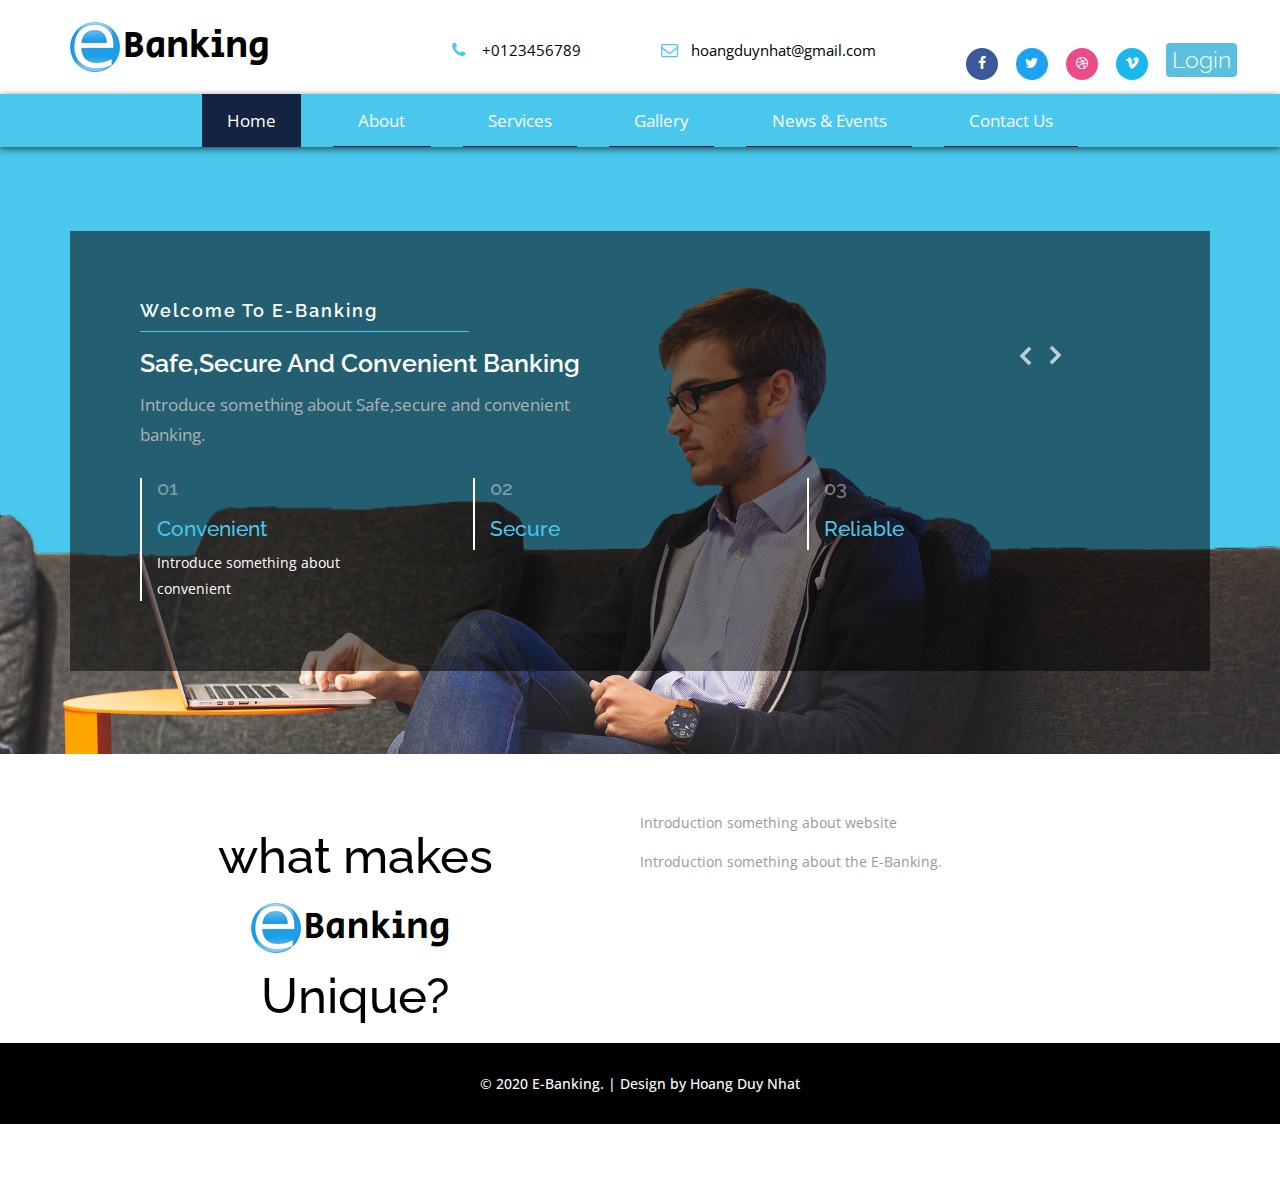
<file: index.html>
<!DOCTYPE html>
<html lang="en">
<head>
<title>E-Banking Website</title>
<meta name="viewport" content="width=device-width, initial-scale=1">
<meta http-equiv="Content-Type" content="text/html; charset=utf-8" />
<script type="application/x-javascript"> addEventListener("load", function() { setTimeout(hideURLbar, 0); }, false); function hideURLbar(){ window.scrollTo(0,1); } </script>
<!-- Custom Theme files -->
<link href="css/bootstrap.css" type="text/css" rel="stylesheet" media="all">
<link href="css/style.css" type="text/css" rel="stylesheet" media="all">
<link href="css/font-awesome.css" rel="stylesheet">   <!-- font-awesome icons --> 
<!-- //Custom Theme files -->  
<!-- js --> 
	<script src="js/jquery-2.2.3.min.js"></script>
<!-- web-fonts -->
<link href="//fonts.googleapis.com/css?family=Secular+One" rel="stylesheet">
<link href="//fonts.googleapis.com/css?family=Open+Sans:300,300i,400,400i,600,600i,700,700i,800,800i" rel="stylesheet">
<link href="//fonts.googleapis.com/css?family=Raleway:100,100i,200,200i,300,300i,400,400i,500,500i,600,600i,700,700i,800,800i,900,900i" rel="stylesheet">
<!-- //web-fonts --> 
</head>
<body> 
	<!-- header -->
	<div class="headerw3-agile"> 
		<div class="header-w3mdl"><!-- header-two --> 
			<div class="container"> 
				<div class="agileits-logo navbar-left">
					<h1><a href="index.html"><img src="images/e.png" alt="logo"/>Banking</a></h1> 
				</div> 
				<div class="agileits-hdright nav navbar-nav">
					<div class="header-w3top"><!-- header-top --> 
						<ul class="w3l-nav-top">
							<li><i class="fa fa-phone"></i><span> +0123456789 </span></li> 
							<li><a href="mailto:a@gmail.com"><i class="fa fa-envelope-o"></i><span>hoangduynhat@gmail.com</span></a></li>
						</ul>
						<div class="clearfix"> </div> 	 
					</div>
					<div class="agile_social_banner">
						<ul class="agileits_social_list">
							<li><a href="#" class="w3_agile_facebook"><i class="fa fa-facebook" aria-hidden="true"></i></a></li>
							<li><a href="#" class="agile_twitter"><i class="fa fa-twitter" aria-hidden="true"></i></a></li>
							<li><a href="#" class="w3_agile_dribble"><i class="fa fa-dribbble" aria-hidden="true"></i></a></li>
							<li><a href="#" class="w3_agile_vimeo"><i class="fa fa-vimeo" aria-hidden="true"></i></a></li>
							<li><h2><a href="#"><span class="label label-info" data-toggle="modal" data-target="#myModal1">Login</span></a></h2></li>
						</ul>
					</div>  

				</div>
				<div class="clearfix"> </div> 
			</div>	
		</div>	
	</div>	
	<!-- //header -->  
	<!-- banner -->
	<div class="banner">
		<div class="header-nav"><!-- header-three --> 	
			<nav class="navbar navbar-default">
				<div class="navbar-header">
					<button type="button" class="navbar-toggle" data-toggle="collapse" data-target="#bs-example-navbar-collapse-1">
						<span class="sr-only">Toggle navigation</span>
						Menu 
					</button> 
				</div>
				<!-- top-nav -->
				<div class="collapse navbar-collapse" id="bs-example-navbar-collapse-1">
					<ul class="nav navbar-nav">
						<li><a href="index.html" class="active">Home</a></li>
						<li><a href="#" class="scroll">About</a></li>    
						<li><a href="#" class="scroll">Services</a></li>    
						<li><a href="#" class="scroll">Gallery</a></li>
						<li><a href="#" class="scroll">News & Events</a></li>    	
						<li><a href="#" class="scroll">Contact Us</a></li>
					</ul>  
					<div class="clearfix"> </div>	
				</div>
			</nav>    
		</div>
		<!-- banner-text -->
		<!-- banner -->
		<div class="container">
			<div class="banner-text agileits-w3layouts">
				<div  id="top" class="callbacks_container">
					<ul class="rslides" id="slider3">
						<li>
							<div class="banner-textagileinfo">
								<h6>Welcome To E-Banking</h6>	 
								<h3>Safe,secure and convenient banking</h3>	 
								<p>Introduce something about Safe,secure and convenient banking.</p>
								<div class="agileits-banner-bot">
									<div class="col-md-4 col-sm-4 col-xs-4 w3l-bb-grid1">
										<h5>01</h5>
										<h4>convenient</h4>	 
										<p>Introduce something about convenient</p>
									</div>
									<div class="col-md-4 col-sm-4 col-xs-4 w3l-bb-grid1">
										<h5>02</h5>
										<h4>secure</h4>	 
										
									</div>
									<div class="col-md-4 col-sm-4 col-xs-4 w3l-bb-grid1">
										<h5>03</h5>
										<h4>reliable</h4>
										
									</div>
									<div class="clearfix"></div>
								</div>	
							</div>	
						</li>
						<li>
							<div class="banner-textagileinfo"> 
								<h6>Welcome To E-Banking</h6>	
								<h3>Safe,secure and convenient banking</h3>	 
								<p>Introduce something about Safe,secure and convenient banking.</p>
								<div class="agileits-banner-bot">
									<div class="col-md-4 col-sm-4 col-xs-4 w3l-bb-grid1">
										<h5>01</h5>
										<h4>convenient</h4>	 									
									</div>
									<div class="col-md-4 col-sm-4 col-xs-4 w3l-bb-grid1">
										<h5>02</h5>
										<h4>secure</h4>	 
										<p>Introduce something about secure </p>
									</div>
									<div class="col-md-4 col-sm-4 col-xs-4 w3l-bb-grid1">
										<h5>03</h5>
										<h4>reliable</h4>
										
									</div>
									<div class="clearfix"></div>
								</div>
							</div>	
						</li>
						<li>
							<div class="banner-textagileinfo">
								<h6>Welcome To E-Banking</h6>	
								<h3>Safe,secure and convenient banking</h3>
								<p>Introduce something about Safe,secure and convenient banking.</p>
								<div class="agileits-banner-bot">
									<div class="col-md-4 col-sm-4 col-xs-4 w3l-bb-grid1">
										<h5>01</h5>
										<h4>convenient</h4>		
									</div>
									<div class="col-md-4 col-sm-4 col-xs-4 w3l-bb-grid1">
										<h5>02</h5>
										<h4>secure</h4>	 
										
									</div>
									<div class="col-md-4 col-sm-4 col-xs-4 w3l-bb-grid1">
										<h5>03</h5>
										<h4>reliable</h4>
										<p>Introduce something about reliable </p>
									</div>
									<div class="clearfix"></div>
								</div>	
							</div>	
						</li> 
					</ul>
				</div>
			</div>
		 </div>
	</div>
	<!-- about -->
	<div class="home-about w3ls-section">
		<div class="container">
			<!-- about top-->
			<div class="w3ls-about agile-section">
					<div class="w3-agileits-about-grids">
						<div class="col-md-6 col-sm-6 col-xs-6 agileits-title">
							<h3>what makes <img src="images/logo.png" alt="logo"/>Unique?</h3> 
						</div>
						<div class="col-md-6 col-sm-6 col-xs-6  agile-about-bottom-right">
							<p>Introduction something about website</p>
							<p class="w3ls-about-text">Introduction something about the E-Banking.</p>
						</div>
						<div class="clearfix"> </div>
				   </div>
			</div>
			</div>
			<!-- //about top-->
<!--footer-->	 
<div class="w3_agile-copyright text-center">
		<p>© 2020 E-Banking. | Design by Hoang Duy Nhat</p>
	</div>
<!--//footer-->	
	<!-- modal-sign -->
	<div class="modal bnr-modal fade" id="myModal1" tabindex="-1" role="dialog">
		<div class="modal-dialog" role="document">
			<div class="modal-content">
				<div class="modal-header">
					<img src="images/logo.png" alt="logo"/>
					<button type="button" class="close" data-dismiss="modal" aria-label="Close"><span aria-hidden="true">&times;</span></button>						
				</div> 
				<div class="modal-body modal-spa">
					<p>Please Sign In your E-Banking Account to use our services</p>
					<p>If you haven't have account yet. Please <a href="#">Sign Up</a></p>
					<form class=" wthree-subsribe" action="#" method="post"> 
						<input type="text" name="userName" placeholder="User Name" required="">
						<input type="email" name="email" placeholder="your Email" required="">
						<br/>
						<br/>
						<input type="submit" value="Sign In">  
						<div class="clearfix"></div>
					</form>
				</div> 
			</div>
		</div>
	</div>
	<!-- //modal-sign -->    
	<!-- //banner -->
		<!-- //banner-text -->  
	<!-- //banner -->
	<!-- banner Slider starts Here -->
	<script src="js/responsiveslides.min.js"></script>
	<script>
		// You can also use "$(window).load(function() {"
		$(function () {
		  // Slideshow 3
		  $("#slider3").responsiveSlides({
			auto:true,
			pager:false,
			nav: true,
			speed: 500,
			namespace: "callbacks",
			before: function () {
			  $('.events').append("<li>before event fired.</li>");
			},
			after: function () {
			  $('.events').append("<li>after event fired.</li>");
			}
		  });
	
		});
	</script>
	<script src="js/SmoothScroll.min.js"></script>
	<!-- smooth-scrolling-of-move-up -->
	<script type="text/javascript" src="js/move-top.js"></script>
	<script type="text/javascript" src="js/easing.js"></script>
	<script type="text/javascript">
		$(document).ready(function() {
			/*
			var defaults = {
				containerID: 'toTop', // fading element id
				containerHoverID: 'toTopHover', // fading element hover id
				scrollSpeed: 1200,
				easingType: 'linear' 
			};
			*/
			
			$().UItoTop({ easingType: 'easeOutQuart' });
			
		});
	</script>
	<!-- //smooth-scrolling-of-move-up -->  

	<!-- Bootstrap core JavaScript
    ================================================== -->
    <!-- Placed at the end of the document so the pages load faster -->
    <script src="js/bootstrap.js"></script>

</body>
</html>
</file>
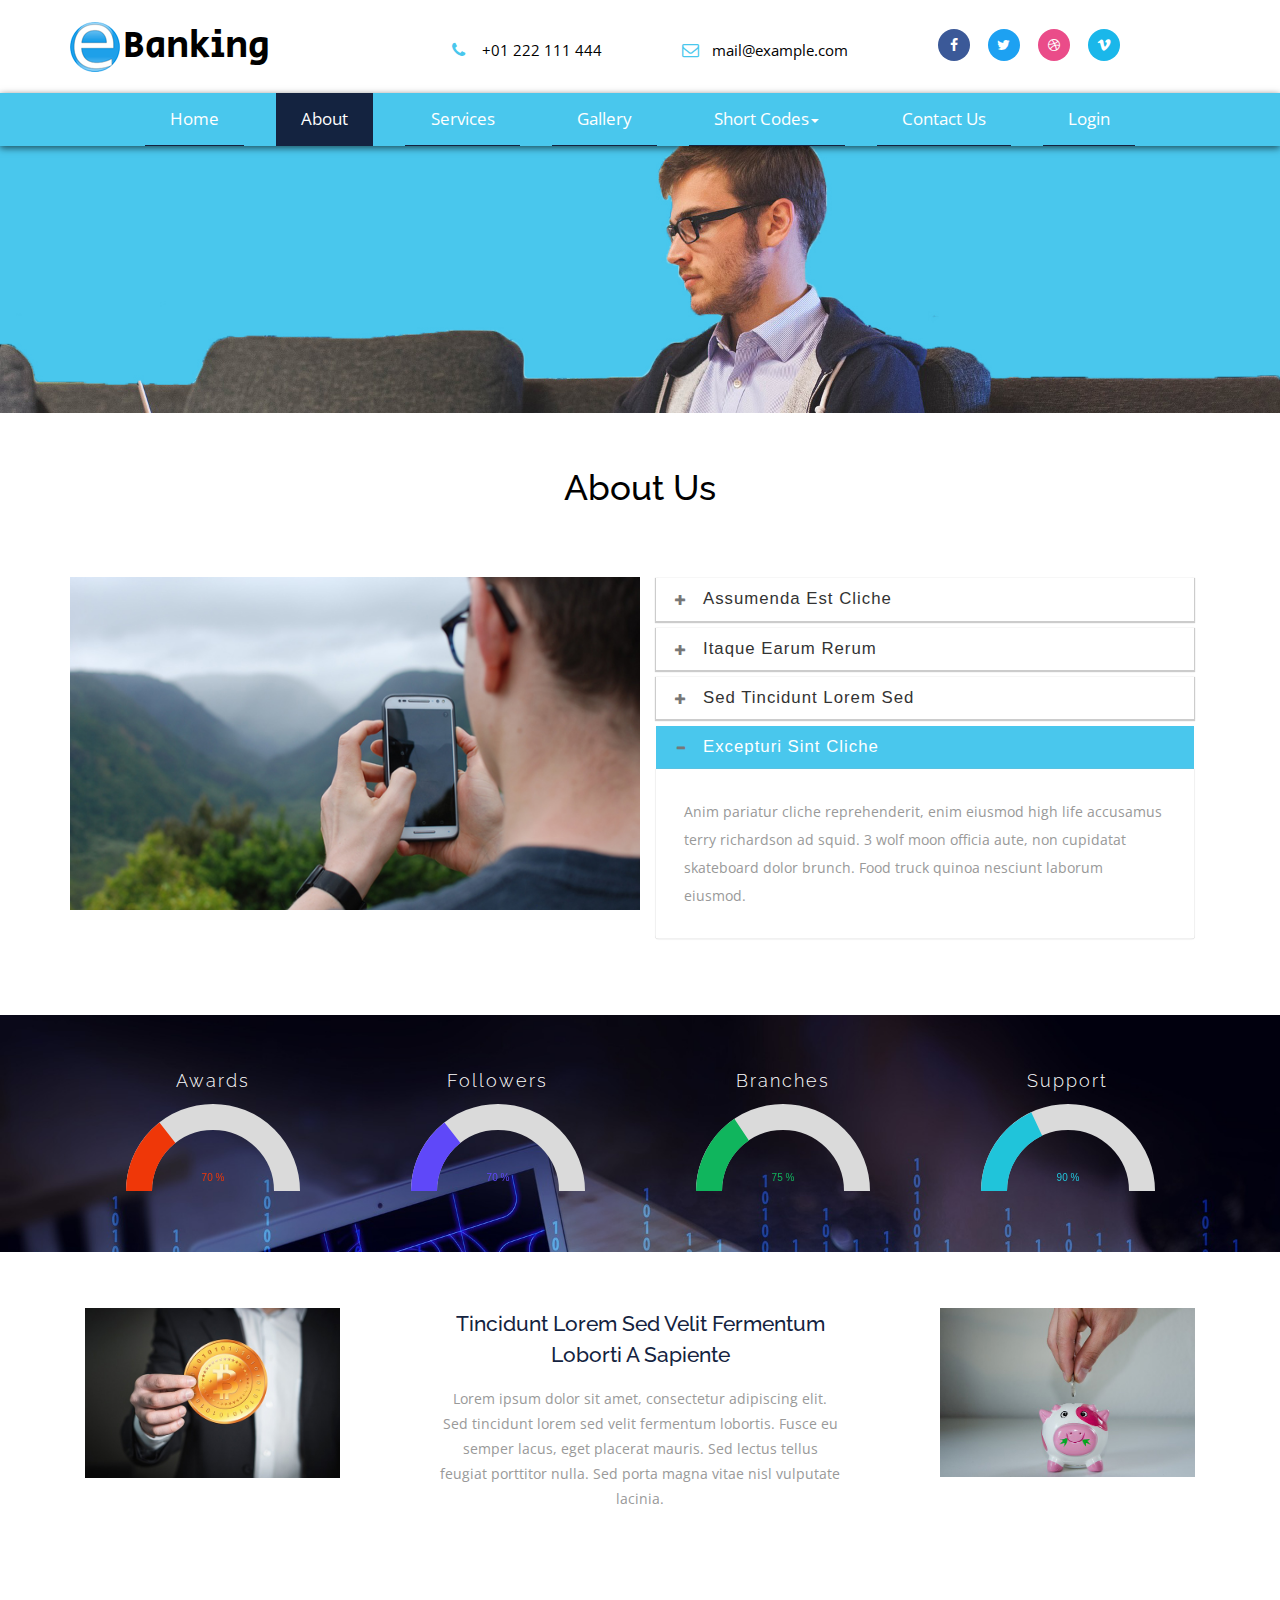
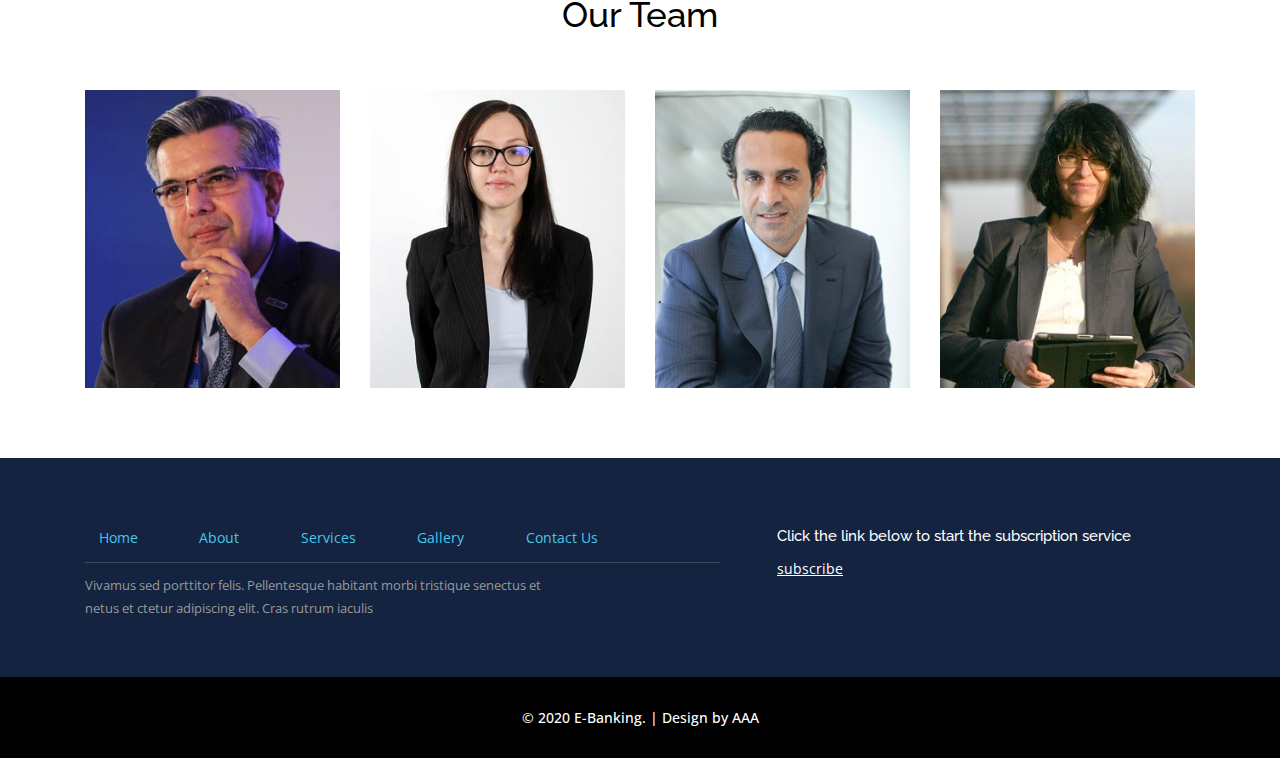
<file: about.html>
<!--
Author: W3layouts
Author URL: http://w3layouts.com
License: Creative Commons Attribution 3.0 Unported
License URL: http://creativecommons.org/licenses/by/3.0/
-->
<!DOCTYPE html>
<html lang="en">
<head>
<title>E-Banking Website</title>
<meta name="viewport" content="width=device-width, initial-scale=1">
<meta http-equiv="Content-Type" content="text/html; charset=utf-8" />
<meta name="keywords" content="E-Banking Responsive web template, Bootstrap Web Templates, Flat Web Templates, Android Compatible web template, 
	SmartPhone Compatible web template, free WebDesigns for Nokia, Samsung, LG, Sony Ericsson, Motorola web design" />
<script type="application/x-javascript"> addEventListener("load", function() { setTimeout(hideURLbar, 0); }, false); function hideURLbar(){ window.scrollTo(0,1); } </script>
<!-- Custom Theme files -->
<link href="css/bootstrap.css" type="text/css" rel="stylesheet" media="all">
<link href="css/style.css" type="text/css" rel="stylesheet" media="all">
<link href="css/font-awesome.css" rel="stylesheet">   <!-- font-awesome icons --> 
<!-- //Custom Theme files -->  
<!-- js --> 
	<script src="js/jquery-2.2.3.min.js"></script>
<!-- web-fonts -->
<link href="//fonts.googleapis.com/css?family=Secular+One" rel="stylesheet">
<link href="//fonts.googleapis.com/css?family=Open+Sans:300,300i,400,400i,600,600i,700,700i,800,800i" rel="stylesheet">
<link href="//fonts.googleapis.com/css?family=Raleway:100,100i,200,200i,300,300i,400,400i,500,500i,600,600i,700,700i,800,800i,900,900i" rel="stylesheet">
<!-- //web-fonts --> 

</head>
<body> 
	<!-- header -->
	<div class="headerw3-agile"> 
		<div class="header-w3mdl"><!-- header-two --> 
			<div class="container"> 
				<div class="agileits-logo navbar-left">
					<h1><a href="index.html"><img src="images/e.png" alt="logo"/>Banking</a></h1> 
				</div> 
				<div class="agileits-hdright nav navbar-nav">
					<div class="header-w3top"><!-- header-top --> 
						<ul class="w3l-nav-top">
							<li><i class="fa fa-phone"></i><span> +01 222 111 444 </span></li> 
							<li><a href="mailto:example@mail.com"><i class="fa fa-envelope-o"></i><span>mail@example.com</span></a></li>
						</ul>
						<div class="clearfix"> </div> 	 
					</div>
					<div class="agile_social_banner">
						<ul class="agileits_social_list">
							<li><a href="#" class="w3_agile_facebook"><i class="fa fa-facebook" aria-hidden="true"></i></a></li>
							<li><a href="#" class="agile_twitter"><i class="fa fa-twitter" aria-hidden="true"></i></a></li>
							<li><a href="#" class="w3_agile_dribble"><i class="fa fa-dribbble" aria-hidden="true"></i></a></li>
							<li><a href="#" class="w3_agile_vimeo"><i class="fa fa-vimeo" aria-hidden="true"></i></a></li>
						</ul>
					</div>  

				</div>
				<div class="clearfix"> </div> 
			</div>	
		</div>	
	</div>	
	<!-- //header -->  
	<!-- banner -->
	<div class="banner inner-banner">
		<div class="header-nav"><!-- header-three --> 	
			<nav class="navbar navbar-default">
				<div class="navbar-header">
					<button type="button" class="navbar-toggle" data-toggle="collapse" data-target="#bs-example-navbar-collapse-1">
						<span class="sr-only">Toggle navigation</span>
						Menu 
					</button> 
				</div>
				<!-- top-nav -->
				<div class="collapse navbar-collapse" id="bs-example-navbar-collapse-1">
					<ul class="nav navbar-nav">
						<li><a href="index.html">Home</a></li>
						<li><a href="about.html" class="active">About</a></li>    
						<li><a href="services.html">Services</a></li>    
						<li><a href="gallery.html">Gallery</a></li>    
						<li><a href="icons.html" data-toggle="dropdown">Short Codes<span class="caret"></span></a>
							<ul class="dropdown-menu">
								<li><a href="icons.html">Icons</a></li>
								<li><a href="typography.html">Typograpghy</a></li>
							</ul>
						</li>	
						<li><a href="contact.html">Contact Us</a></li>
						<li><a href="#" data-toggle="modal" data-target="#myModal1" class="scroll">Login</a></li>
					</ul>  
					<div class="clearfix"> </div>	
				</div>
			</nav>    
		</div>
		<!-- banner-text -->
		<!-- banner -->
	</div>	
	<!-- about -->
	<div class=" w3ls-section" id="inner-about">
		<div class="container">
			<h3 class="h3-w3l">about us</h3>
			<!-- about bottom-->
			<div class="about-bottom">
				<div class="col-md-6 about-w3right">
					
				</div>
				<div class="col-md-6 about-w3left"> 
					<div class="panel-group" id="accordion" role="tablist" aria-multiselectable="true">
						<div class="panel panel-default">
							<div class="panel-heading" role="tab" id="headingOne">
								<h5 class="panel-title asd">
									<a class="pa_italic collapsed" role="button" data-toggle="collapse" data-parent="#accordion" href="#collapseOne" aria-expanded="false" aria-controls="collapseOne">
										<span class="glyphicon glyphicon-plus" aria-hidden="true"></span><i class="glyphicon glyphicon-minus" aria-hidden="true"></i>assumenda est cliche 
									</a>
								</h5>
							</div>
							<div id="collapseOne" class="panel-collapse collapse" role="tabpanel" aria-labelledby="headingOne" aria-expanded="false" style="height: 0px;">
								<div class="panel-body panel_text">
									Anim pariatur cliche reprehenderit, enim eiusmod high life accusamus terry richardson ad squid. 3 wolf moon officia aute, non cupidatat skateboard dolor brunch. Food truck quinoa nesciunt laborum eiusmod.
								</div>
							</div>
						</div>
						<div class="panel panel-default">
							<div class="panel-heading" role="tab" id="headingTwo">
								<h5 class="panel-title asd">
									<a class="pa_italic collapsed" role="button" data-toggle="collapse" data-parent="#accordion" href="#collapseTwo" aria-expanded="false" aria-controls="collapseTwo">
										<span class="glyphicon glyphicon-plus" aria-hidden="true"></span><i class="glyphicon glyphicon-minus" aria-hidden="true"></i>Itaque earum rerum
									</a>
								</h5>
							</div>
							<div id="collapseTwo" class="panel-collapse collapse" role="tabpanel" aria-labelledby="headingTwo" aria-expanded="false" style="height: 0px;">
								<div class="panel-body panel_text">
									Anim pariatur cliche reprehenderit, enim eiusmod high life accusamus terry richardson ad squid. 3 wolf moon officia aute, non cupidatat skateboard dolor brunch. Food truck quinoa nesciunt laborum eiusmod.
								</div>
							</div>
						</div>
						<div class="panel panel-default">
							<div class="panel-heading" role="tab" id="headingThree">
								<h5 class="panel-title asd">
									<a class="pa_italic collapsed" role="button" data-toggle="collapse" data-parent="#accordion" href="#collapseThree" aria-expanded="false" aria-controls="collapseThree">
										<span class="glyphicon glyphicon-plus" aria-hidden="true"></span><i class="glyphicon glyphicon-minus" aria-hidden="true"></i>Sed tincidunt lorem sed 
									</a>
								</h5>
							</div>
							<div id="collapseThree" class="panel-collapse collapse" role="tabpanel" aria-labelledby="headingThree" aria-expanded="false" style="height: 0px;">
								<div class="panel-body panel_text">
									Anim pariatur cliche reprehenderit, enim eiusmod high life accusamus terry richardson ad squid. 3 wolf moon officia aute, non cupidatat skateboard dolor brunch. Food truck quinoa nesciunt laborum eiusmod.
								</div>
							</div>
						</div>
						<div class="panel panel-default">
							<div class="panel-heading" role="tab" id="headingFour">
								<h5 class="panel-title asd">
									<a class="pa_italic" role="button" data-toggle="collapse" data-parent="#accordion" href="#collapseFour" aria-expanded="true" aria-controls="collapseFour">
										<span class="glyphicon glyphicon-plus" aria-hidden="true"></span><i class="glyphicon glyphicon-minus" aria-hidden="true"></i>excepturi sint cliche 
									</a>
								</h5>
							</div>
							<div id="collapseFour" class="panel-collapse collapse in" role="tabpanel" aria-labelledby="headingFour" aria-expanded="true">
								<div class="panel-body panel_text">
									Anim pariatur cliche reprehenderit, enim eiusmod high life accusamus terry richardson ad squid. 3 wolf moon officia aute, non cupidatat skateboard dolor brunch. Food truck quinoa nesciunt laborum eiusmod.
								</div>
							</div>
						</div>
					</div> 
				</div> 
				<div class="clearfix"> </div>
			</div>		
		</div>	
			<!-- //about-bottom -->
	</div>
	<!-- //about -->
	<!-- //Awards-->
	<div class="awards-agileinfo  w3ls-section">
		<div class="awardsw3-agileits banner-agileinfo">
			<div class="container">
				<div class="w3ls_banner_bottom_grids">
					<div class="col-sm-3 col-xs-3 w3ls_about_guage">
						<h4>Awards</h4>
						<canvas id="gauge1" width="200" height="100"></canvas>
					</div>
					<div class="col-sm-3 col-xs-3 w3ls_about_guage">
						<h4>Followers</h4>
						<canvas id="gauge2" width="200" height="100"></canvas>
					</div>
					<div class="col-sm-3 col-xs-3 w3ls_about_guage">
						<h4>Branches</h4>
						<canvas id="gauge3" width="200" height="100"></canvas>
					</div>
					<div class="col-sm-3 col-xs-3 w3ls_about_guage">
						<h4>Support</h4>
						<canvas id="gauge4" width="200" height="100"></canvas>
					</div>
					<div class="clearfix"> </div>
				</div> 
			</div>
		</div>
		<script src="js/jquery.gauge.js"></script>
		<script>
			$(document).ready(function (){
				$("#gauge1").gauge(70,{color: "#ef3708",unit: " %",type: "halfcircle"});
				$("#gauge2").gauge(70, {color: "#5f48f9", unit: " %",type: "halfcircle"});
				$("#gauge3").gauge(75, {color: "#10b55d",unit: " %",type: "halfcircle"});
				$("#gauge4").gauge(90, {color: "#20c4da",unit: " %",type: "halfcircle"});
			});
		</script> 
	</div>
	<!-- //Awards-->
	<!-- about -->
	<div id="about" class="w3ls-section about"> 
		<div class="container"> 
			<div class="about-agileinfo"> 
				<div class="col-sm-3  about-grids about-grids2">
					<img src="images/g1.jpg" class="img-responsive" alt=""/>
				</div>
				<div class="col-sm-6 about-text">
					<h2>tincidunt lorem sed velit fermentum loborti a sapiente</h2>
					<p>Lorem ipsum dolor sit amet, consectetur adipiscing elit. Sed tincidunt lorem sed velit fermentum lobortis. Fusce eu semper lacus, eget placerat mauris. Sed lectus tellus feugiat porttitor nulla. Sed porta magna vitae nisl vulputate lacinia. </p>
				</div>
				<div class="col-sm-3 about-grids about-grids2 inner-about-g3">
					<img src="images/g2.jpg" class="img-responsive" alt=""/>
				</div>
				<div class="clearfix"> </div>
			</div>	 			
		</div>	 			
	</div>			
	<!-- //about -->  
	<!-- team -->
	<div id="team" class="w3ls-section team agileits">
		<div class="team-agileinfo">
			<div class="container">  
				<h3 class="h3-w3l">Our Team</h3>
				<div class="team-row agileits-w3layouts">
					<div class="col-md-3 col-xs-6 team-grids">
						<div class="team-agileimg">
							<img class="img-responsive" src="images/t1.jpg" alt="">
							<div class="captn">
								<div class="captn-top">
									<h4>Nathan</h4>
									<p>Managing Director</p>
								</div> 
								<div class="social-w3lsicon agileinfo-social-grids">
									<ul>
										<li><a href="#"><i class="fa fa-facebook"></i></a></li>
										<li><a href="#"><i class="fa fa-twitter"></i></a></li>
										<li><a href="#"><i class="fa fa-rss"></i></a></li> 
									</ul>
								</div> 
							</div>
						</div>
					</div>					
					<div class="col-md-3 col-xs-6 team-grids">
						<div class="team-agileimg">
							<img class="img-responsive" src="images/t2.jpg" alt="">
							<div class="captn">
								<div class="captn-top">
									<h4>Hoover</h4>
									<p>Human Resources</p>
								</div>
								<div class="social-w3lsicon agileinfo-social-grids">
									<ul>
										<li><a href="#"><i class="fa fa-facebook"></i></a></li>
										<li><a href="#"><i class="fa fa-twitter"></i></a></li>
										<li><a href="#"><i class="fa fa-rss"></i></a></li> 
									</ul>
								</div>
							</div>
						</div>
					</div>
					<div class="col-md-3 col-xs-6 team-grids">
						<div class="team-agileimg">
							<img class="img-responsive" src="images/t3.jpg" alt="">
							<div class="captn">
								<div class="captn-top">
									<h4>James</h4>
									<p>Chief Risk Officer</p>
								</div>
								<div class="social-w3lsicon agileinfo-social-grids">
									<ul>
										<li><a href="#"><i class="fa fa-facebook"></i></a></li>
										<li><a href="#"><i class="fa fa-twitter"></i></a></li>
										<li><a href="#"><i class="fa fa-rss"></i></a></li> 
									</ul>
								</div>
							</div>
						</div>
					</div>
					<div class="col-md-3 col-xs-6 team-grids">
						<div class="team-agileimg">
							<img class="img-responsive" src="images/t4.jpg" alt="">
							<div class="captn">
								<div class="captn-top">
									<h4>Sturgill</h4>
									<p>Chief Financial Officer</p>
								</div>
								<div class="social-w3lsicon agileinfo-social-grids">
									<ul>
										<li><a href="#"><i class="fa fa-facebook"></i></a></li>
										<li><a href="#"><i class="fa fa-twitter"></i></a></li>
										<li><a href="#"><i class="fa fa-rss"></i></a></li> 
									</ul>
								</div> 
							</div>
						</div>
					</div>
					<div class="clearfix"> </div>
				</div>
			</div>
		</div>
	</div>
<!-- //team -->   

	
<!--footer-->
<div class="agile-footer w3ls-section">
	<div class="container">
		<div class="col-md-7 list-footer">
		  <ul class="footer-nav">
				<li><a  href="index.html">Home</a></li>
				<li><a  href="about.html">About</a></li>
				<li><a  href="services.html">Services</a></li>
				<li><a href="gallery.html">Gallery</a></li>
				<li><a href="contact.html">Contact Us</a></li>
		  </ul>
		  <p>Vivamus sed porttitor felis. Pellentesque habitant morbi tristique senectus et netus et ctetur adipiscing elit. Cras rutrum iaculis</p>
		</div>
		<div class="col-md-5 agileinfo-sub">
			<h6>Click the link below to start the subscription service</h6>
			<a href="#" data-toggle="modal" data-target="#myModal1">subscribe</a>
		</div>
		<div class="clearfix"></div>
     </div>
</div>	 
<div class="w3_agile-copyright text-center">
		<p>© 2020 E-Banking.  | Design by AAA</p>
	</div>
<!--//footer-->	
<!-- modal-subscribe -->
	<div class="modal bnr-modal fade" id="myModal1" tabindex="-1" role="dialog">
		<div class="modal-dialog" role="document">
			<div class="modal-content">
				<div class="modal-header">
					<img src="images/logo.png" alt="logo"/>
					<button type="button" class="close" data-dismiss="modal" aria-label="Close"><span aria-hidden="true">&times;</span></button>						
				</div> 
				<div class="modal-body modal-spa">
					<p>E-Banking's email newsletter provides subscribers with helpful articles on important issues in the banking industry, as well as news about events and more! To sign up for the newsletter, fill the below form.</p>
					<form class=" wthree-subsribe" action="#" method="post"> 
						<input type="text" name="name" placeholder="Your Name" required="">
						<input type="email" name="email" placeholder="your Email" required="">
						<input type="submit" value="SignUp"> 
						<div class="clearfix"></div>
					</form>
				</div> 
			</div>
		</div>
	</div>
	<script src="js/SmoothScroll.min.js"></script>
	<!-- smooth-scrolling-of-move-up -->
	<script type="text/javascript" src="js/move-top.js"></script>
	<script type="text/javascript" src="js/easing.js"></script>
	<script type="text/javascript">
		$(document).ready(function() {
			/*
			var defaults = {
				containerID: 'toTop', // fading element id
				containerHoverID: 'toTopHover', // fading element hover id
				scrollSpeed: 1200,
				easingType: 'linear' 
			};
			*/
			
			$().UItoTop({ easingType: 'easeOutQuart' });
			
		});
	</script>
	<!-- //smooth-scrolling-of-move-up -->  
		<!-- Bootstrap core JavaScript
    ================================================== -->
    <!-- Placed at the end of the document so the pages load faster -->
    <script src="js/bootstrap.js"></script>
</body>
</html>
</file>
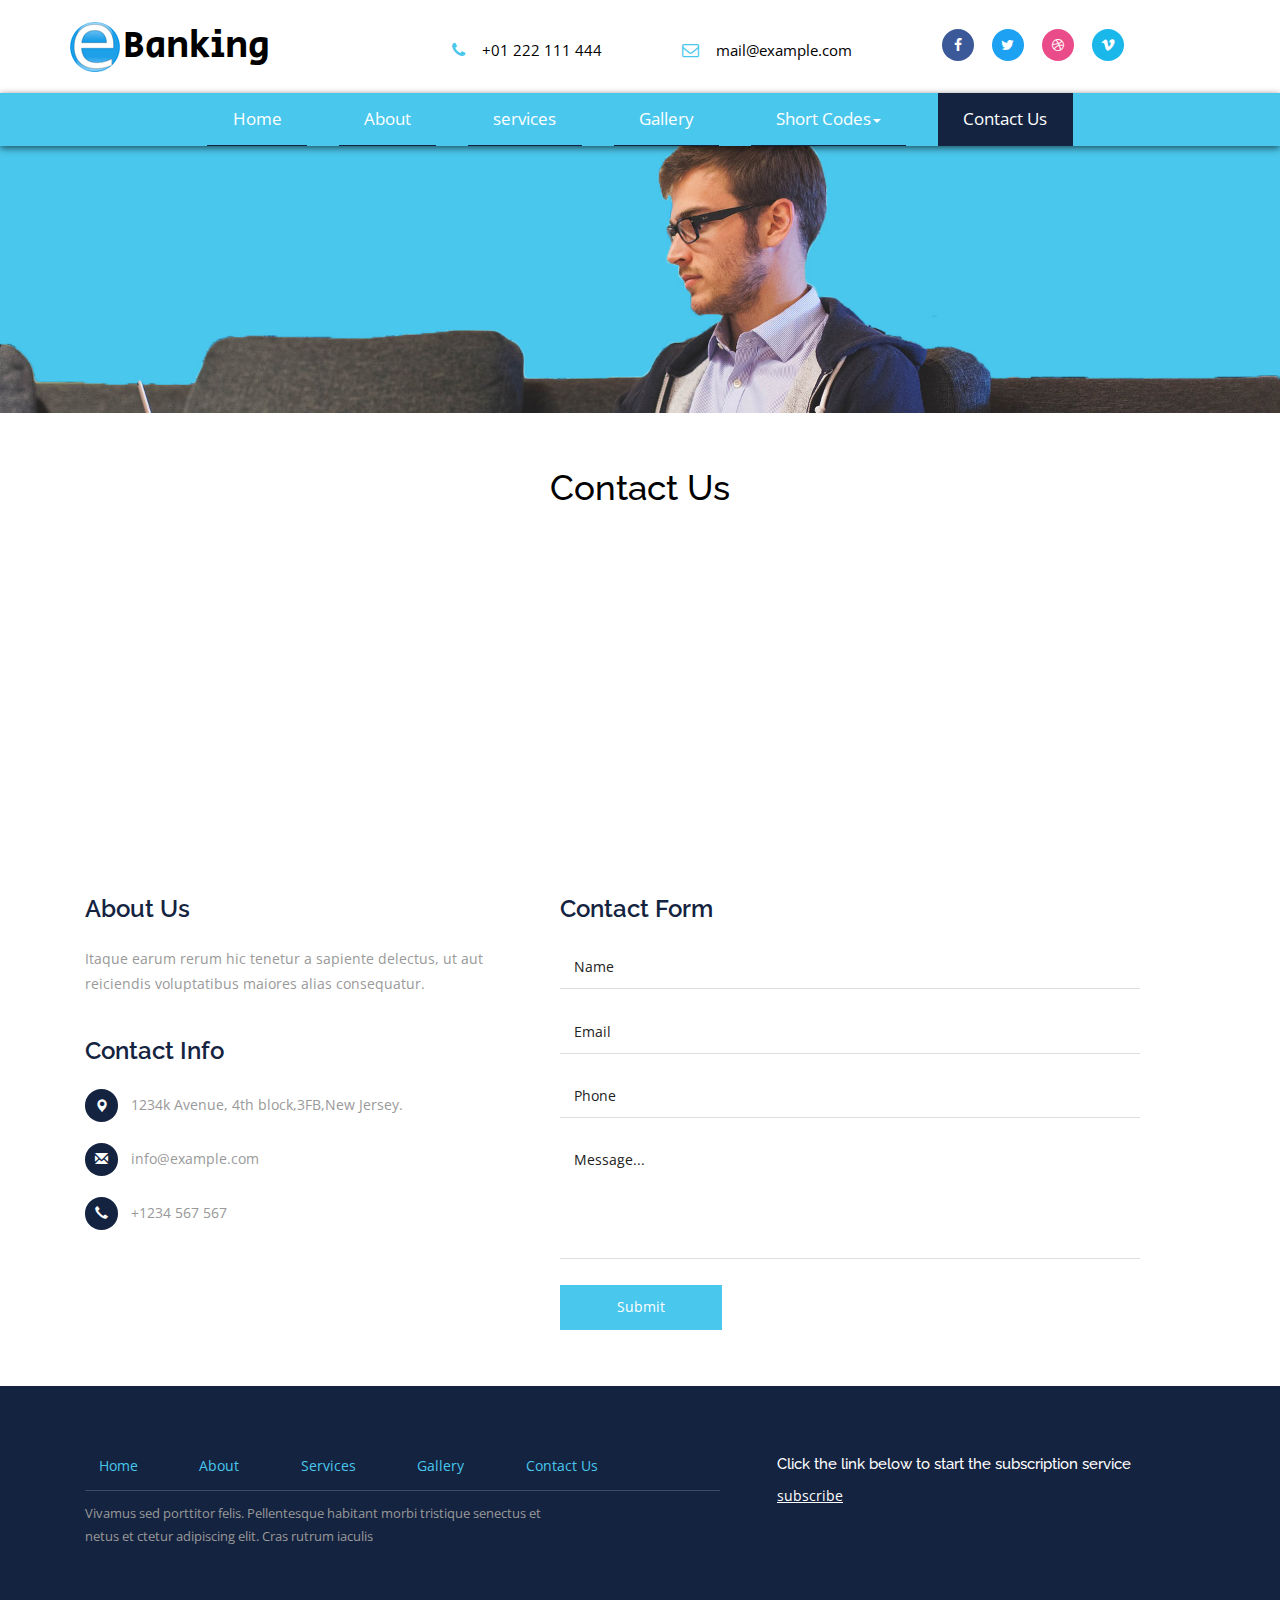
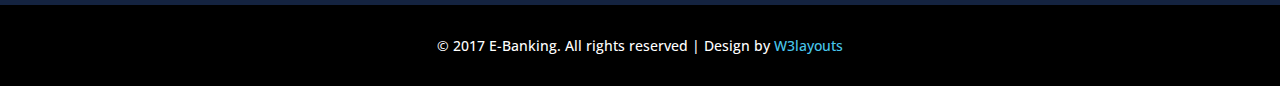
<file: contact.html>
<!--
Author: W3layouts
Author URL: http://w3layouts.com
License: Creative Commons Attribution 3.0 Unported
License URL: http://creativecommons.org/licenses/by/3.0/
-->
<!DOCTYPE html>
<html lang="en">
<head>
<title>E-Banking a Banking Category Bootstrap Bootstrap Responsive website Template | Contact :: w3layouts</title>
<meta name="viewport" content="width=device-width, initial-scale=1">
<meta http-equiv="Content-Type" content="text/html; charset=utf-8" />
<meta name="keywords" content="E-Banking Responsive web template, Bootstrap Web Templates, Flat Web Templates, Android Compatible web template, 
	SmartPhone Compatible web template, free WebDesigns for Nokia, Samsung, LG, Sony Ericsson, Motorola web design" />
<script type="application/x-javascript"> addEventListener("load", function() { setTimeout(hideURLbar, 0); }, false); function hideURLbar(){ window.scrollTo(0,1); } </script>
<!-- Custom Theme files -->
<link href="css/bootstrap.css" type="text/css" rel="stylesheet" media="all">
<link href="css/style.css" type="text/css" rel="stylesheet" media="all">
<link href="css/font-awesome.css" rel="stylesheet">   <!-- font-awesome icons --> 
<!-- //Custom Theme files -->  
<!-- js --> 
	<script src="js/jquery-2.2.3.min.js"></script>
<!-- web-fonts -->
<link href="//fonts.googleapis.com/css?family=Secular+One" rel="stylesheet">
<link href="//fonts.googleapis.com/css?family=Open+Sans:300,300i,400,400i,600,600i,700,700i,800,800i" rel="stylesheet">
<link href="//fonts.googleapis.com/css?family=Raleway:100,100i,200,200i,300,300i,400,400i,500,500i,600,600i,700,700i,800,800i,900,900i" rel="stylesheet">
<!-- //web-fonts --> 

</head>
<body> 
	<!-- header -->
	<div class="headerw3-agile"> 
		<div class="header-w3mdl"><!-- header-two --> 
			<div class="container"> 
				<div class="agileits-logo navbar-left">
					<h1><a href="index.html"><img src="images/e.png" alt="logo"/>Banking</a></h1> 
				</div> 
				<div class="agileits-hdright nav navbar-nav">
					<div class="header-w3top"><!-- header-top --> 
						<ul class="w3l-nav-top">
							<li><i class="fa fa-phone"></i><span> +01 222 111 444 </span></li> 
							<li><a href="mailto:example@mail.com"><i class="fa fa-envelope-o"></i> <span> mail@example.com</span></a></li>
						</ul>
						<div class="clearfix"> </div> 	 
					</div>
					<div class="agile_social_banner">
						<ul class="agileits_social_list">
							<li><a href="#" class="w3_agile_facebook"><i class="fa fa-facebook" aria-hidden="true"></i></a></li>
							<li><a href="#" class="agile_twitter"><i class="fa fa-twitter" aria-hidden="true"></i></a></li>
							<li><a href="#" class="w3_agile_dribble"><i class="fa fa-dribbble" aria-hidden="true"></i></a></li>
							<li><a href="#" class="w3_agile_vimeo"><i class="fa fa-vimeo" aria-hidden="true"></i></a></li>
						</ul>
					</div>  

				</div>
				<div class="clearfix"> </div> 
			</div>	
		</div>	
	</div>	
	<!-- //header -->  
	<!-- banner -->
	<div class="banner inner-banner">
		<div class="header-nav"><!-- header-three --> 	
			<nav class="navbar navbar-default">
				<div class="navbar-header">
					<button type="button" class="navbar-toggle" data-toggle="collapse" data-target="#bs-example-navbar-collapse-1">
						<span class="sr-only">Toggle navigation</span>
						Menu 
					</button> 
				</div>
				<!-- top-nav -->
				<div class="collapse navbar-collapse" id="bs-example-navbar-collapse-1">
					<ul class="nav navbar-nav">
						<li><a href="index.html">Home</a></li>
						<li><a href="about.html">About</a></li>    
						<li><a href="services.html">services</a></li>    
						<li><a href="gallery.html">Gallery</a></li>    
						<li><a href="icons.html" data-toggle="dropdown">Short Codes<span class="caret"></span></a>
							<ul class="dropdown-menu">
								<li><a href="icons.html">Icons</a></li>
								<li><a href="typography.html">Typograpghy</a></li>
							</ul>
						</li>	
						<li><a href="contact.html" class="active">Contact Us</a></li>
					</ul>  
					<div class="clearfix"> </div>	
				</div>
			</nav>    
		</div>
		<!-- banner-text -->
		<!-- banner -->
	</div>	
	<!-- contact -->
	<div class="w3ls-section contact">
		<div class="container"> 
			<div class="w3ls-title">
				<h2 class="h3-w3l">contact us</h2> 
			</div>  
			<div class="w3ls_map">
				<iframe src="https://www.google.com/maps/embed?pb=!1m18!1m12!1m3!1d48306.05339877067!2d-74.245183970742!3d40.825144655510556!2m3!1f0!2f0!3f0!3m2!1i1024!2i768!4f13.1!3m3!1m2!1s0x89c2555646a723a1%3A0x449f3366d017b214!2sMontclair%2C+NJ%2C+USA!5e0!3m2!1sen!2sin!4v1465991700675" style="border:0"></iframe>
			</div>
			<div class="contact_wthreerow agileits-w3layouts">
				<div class="col-md-5 agileits_w3layouts_contact_gridl">
					<div class="agileits_mail_grid_right_grid">
						<h4>About Us</h4>
						<p>Itaque earum rerum hic tenetur a sapiente delectus, 
							ut aut reiciendis voluptatibus maiores alias consequatur.</p>
					</div> 
					<div class="agileits_mail_grid_right_grid">
						<h4>Contact Info</h4>
						<ul class="contact_info">
							<li><i class="glyphicon glyphicon-map-marker" aria-hidden="true"></i>1234k Avenue, 4th block,3FB,New Jersey.</li>
							<li><i class="glyphicon glyphicon-envelope" aria-hidden="true"></i><a href="mailto:info@example.com">info@example.com</a></li>
							<li><i class="glyphicon glyphicon-earphone" aria-hidden="true"></i>+1234 567 567</li>
						</ul>
					</div>
				</div>
				<div class="col-md-7 w3l_contact_form">
					<h4>Contact Form</h4> 
					<form action="#" method="post">
						<input type="text" name="Name" value="Name" onfocus="this.value = '';" onblur="if (this.value == '') {this.value = 'Name';}" required="">
						<input type="email" name="Email" value="Email" onfocus="this.value = '';" onblur="if (this.value == '') {this.value = 'Email';}" required="">
						<input type="text" name="Phone" value="Phone" onfocus="this.value = '';" onblur="if (this.value == '') {this.value = 'Phone';}" required="">
						<textarea name="Message" onfocus="this.value = '';" onblur="if (this.value == '') {this.value = 'Message...';}" required="">Message...</textarea>
						<input type="submit" value="Submit">
					</form>
				</div>
				
				<div class="clearfix"> </div>
			</div>
		</div>
	</div>
	<!-- //contact --> 

<!--footer-->
<div class="agile-footer w3ls-section">
	<div class="container">
		<div class="col-md-7 list-footer">
		  <ul class="footer-nav">
				<li><a  href="index.html">Home</a></li>
				<li><a  href="about.html">About</a></li>
				<li><a  href="services.html">Services</a></li>
				<li><a href="gallery.html">Gallery</a></li>
				<li><a href="contact.html">Contact Us</a></li>
		  </ul>
		  <p>Vivamus sed porttitor felis. Pellentesque habitant morbi tristique senectus et netus et ctetur adipiscing elit. Cras rutrum iaculis</p>
		</div>
		<div class="col-md-5 agileinfo-sub">
			<h6>Click the link below to start the subscription service</h6>
			<a href="#" data-toggle="modal" data-target="#myModal1">subscribe</a>
		</div>
		<div class="clearfix"></div>
     </div>
</div>	 
<div class="w3_agile-copyright text-center">
		<p>© 2017 E-Banking. All rights reserved | Design by <a href="//w3layouts.com/">W3layouts</a></p>
	</div>
<!--//footer-->	
	<!-- subscribe -->
	<div class="modal bnr-modal fade" id="myModal1" tabindex="-1" role="dialog">
		<div class="modal-dialog" role="document">
			<div class="modal-content">
				<div class="modal-header">
					<img src="images/logo.png" alt="logo"/>
					<button type="button" class="close" data-dismiss="modal" aria-label="Close"><span aria-hidden="true">&times;</span></button>						
				</div> 
				<div class="modal-body modal-spa">
					<p>E-Banking's email newsletter provides subscribers with helpful articles on important issues in the banking industry, as well as news about events and more! To sign up for the newsletter, fill the below form.</p>
					<form class=" wthree-subsribe" action="#" method="post"> 
						<input type="text" name="name" placeholder="Your Name" required="">
						<input type="email" name="email" placeholder="your Email" required="">
						<input type="submit" value="SignUp"> 
						<div class="clearfix"></div>
					</form>
				</div> 
			</div>
		</div>
	</div>
	<!-- //subscribe --> 
	<script src="js/SmoothScroll.min.js"></script>
	<!-- smooth-scrolling-of-move-up -->
	<script type="text/javascript" src="js/move-top.js"></script>
	<script type="text/javascript" src="js/easing.js"></script>
	<script type="text/javascript">
		$(document).ready(function() {
			/*
			var defaults = {
				containerID: 'toTop', // fading element id
				containerHoverID: 'toTopHover', // fading element hover id
				scrollSpeed: 1200,
				easingType: 'linear' 
			};
			*/
			
			$().UItoTop({ easingType: 'easeOutQuart' });
			
		});
	</script>
	<!-- //smooth-scrolling-of-move-up -->  
	<!-- Bootstrap core JavaScript
    ================================================== -->
    <!-- Placed at the end of the document so the pages load faster -->
    <script src="js/bootstrap.js"></script>

</body>
</html>
</file>
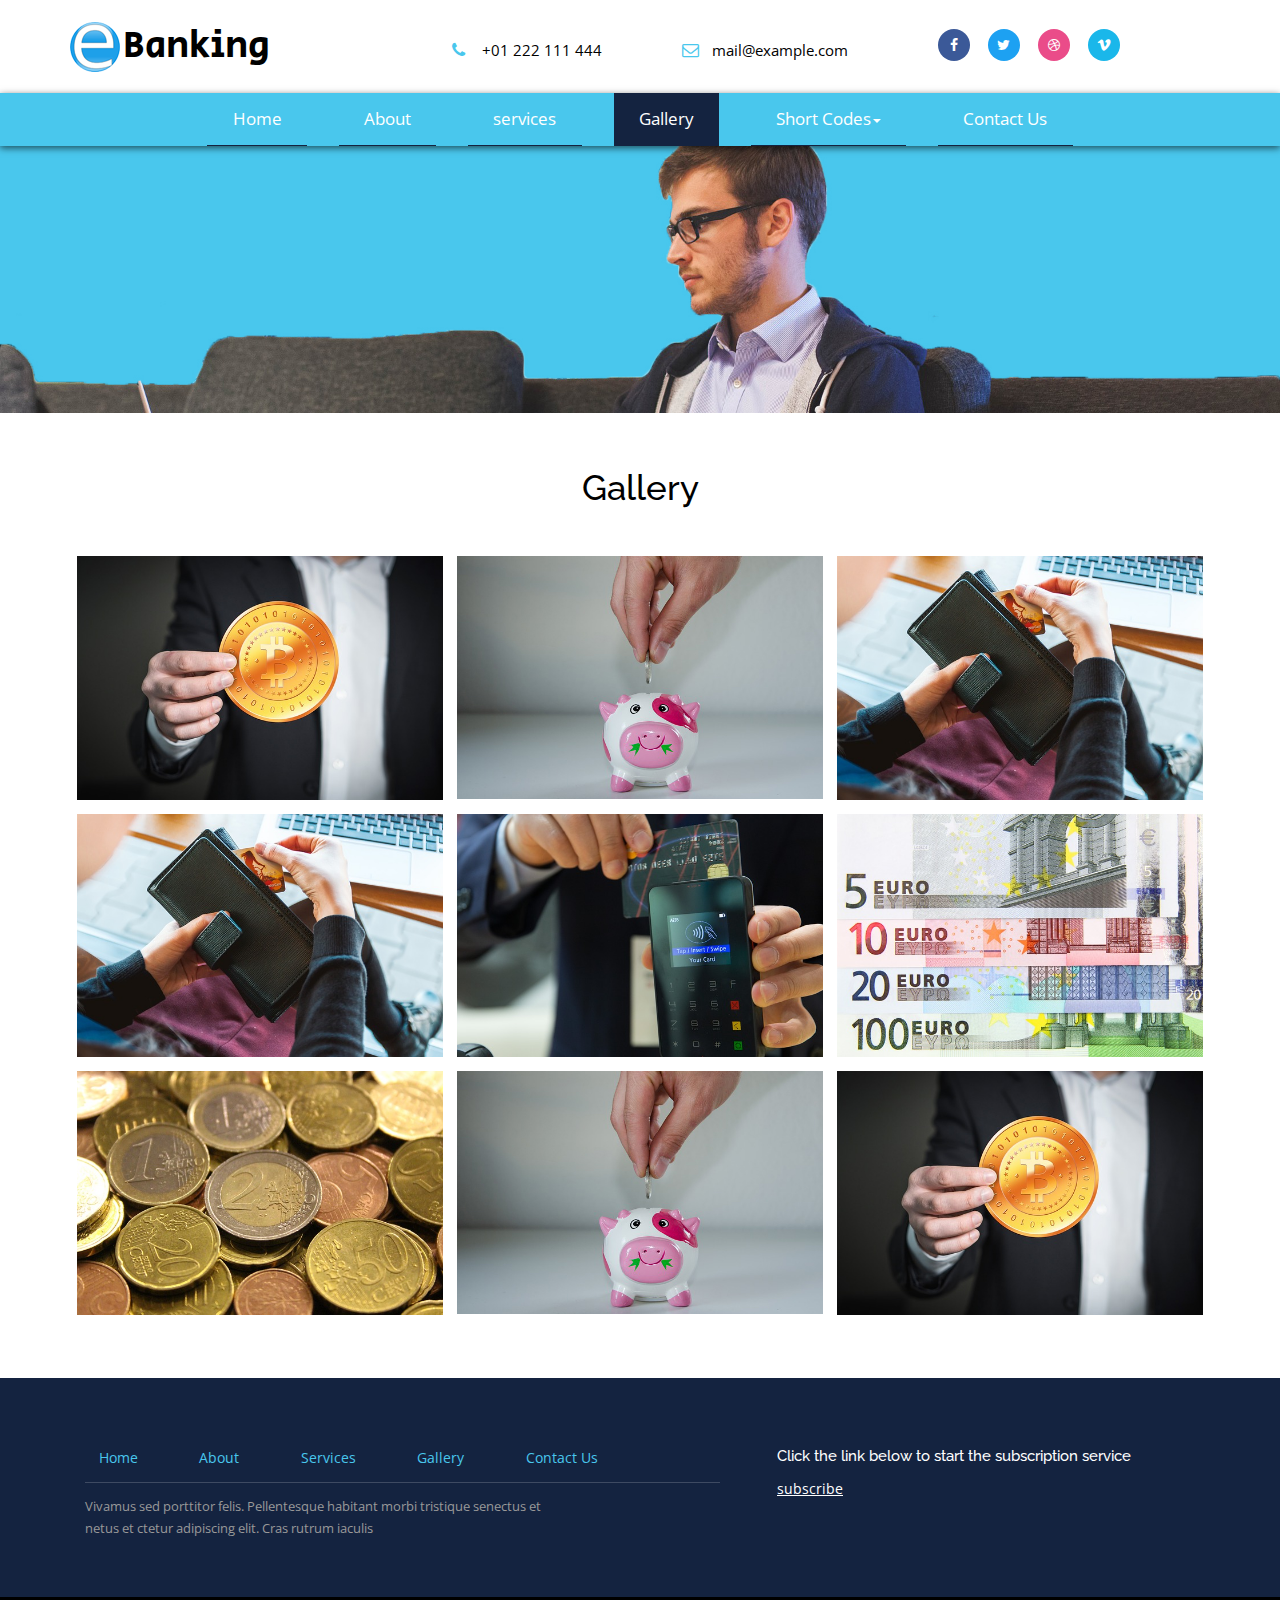
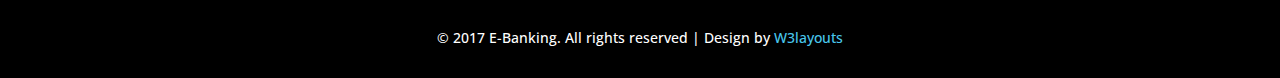
<file: gallery.html>
<!--
Author: W3layouts
Author URL: http://w3layouts.com
License: Creative Commons Attribution 3.0 Unported
License URL: http://creativecommons.org/licenses/by/3.0/
-->
<!DOCTYPE html>
<html lang="en">
<head>
<title>E-Banking a Banking Category Bootstrap Bootstrap Responsive website Template | Gallery :: w3layouts</title>
<meta name="viewport" content="width=device-width, initial-scale=1">
<meta http-equiv="Content-Type" content="text/html; charset=utf-8" />
<meta name="keywords" content="E-Banking Responsive web template, Bootstrap Web Templates, Flat Web Templates, Android Compatible web template, 
	SmartPhone Compatible web template, free WebDesigns for Nokia, Samsung, LG, Sony Ericsson, Motorola web design" />
<script type="application/x-javascript"> addEventListener("load", function() { setTimeout(hideURLbar, 0); }, false); function hideURLbar(){ window.scrollTo(0,1); } </script>
<!-- Custom Theme files -->
<link href="css/bootstrap.css" type="text/css" rel="stylesheet" media="all">
<link href="css/style.css" type="text/css" rel="stylesheet" media="all">
<link href="css/font-awesome.css" rel="stylesheet">   <!-- font-awesome icons -->
<link rel="stylesheet" href="css/lightbox.css">
<!-- //Custom Theme files -->  
<!-- js --> 
	<script src="js/jquery-2.2.3.min.js"></script>
<!-- web-fonts -->
<link href="//fonts.googleapis.com/css?family=Secular+One" rel="stylesheet">
<link href="//fonts.googleapis.com/css?family=Open+Sans:300,300i,400,400i,600,600i,700,700i,800,800i" rel="stylesheet">
<link href="//fonts.googleapis.com/css?family=Raleway:100,100i,200,200i,300,300i,400,400i,500,500i,600,600i,700,700i,800,800i,900,900i" rel="stylesheet">
<!-- //web-fonts --> 

</head>
<body> 
	<!-- header -->
	<div class="headerw3-agile"> 
		<div class="header-w3mdl"><!-- header-two --> 
			<div class="container"> 
				<div class="agileits-logo navbar-left">
					<h1><a href="index.html"><img src="images/e.png" alt="logo"/>Banking</a></h1> 
				</div> 
				<div class="agileits-hdright nav navbar-nav">
					<div class="header-w3top"><!-- header-top --> 
						<ul class="w3l-nav-top">
							<li><i class="fa fa-phone"></i><span> +01 222 111 444 </span></li> 
							<li><a href="mailto:example@mail.com"><i class="fa fa-envelope-o"></i><span>mail@example.com</span></a></li>
						</ul>
						<div class="clearfix"> </div> 	 
					</div>
					<div class="agile_social_banner">
						<ul class="agileits_social_list">
							<li><a href="#" class="w3_agile_facebook"><i class="fa fa-facebook" aria-hidden="true"></i></a></li>
							<li><a href="#" class="agile_twitter"><i class="fa fa-twitter" aria-hidden="true"></i></a></li>
							<li><a href="#" class="w3_agile_dribble"><i class="fa fa-dribbble" aria-hidden="true"></i></a></li>
							<li><a href="#" class="w3_agile_vimeo"><i class="fa fa-vimeo" aria-hidden="true"></i></a></li>
						</ul>
					</div>  

				</div>
				<div class="clearfix"> </div> 
			</div>	
		</div>	
	</div>	
	<!-- //header -->  
	<!-- banner -->
	<div class="banner inner-banner">
		<div class="header-nav"><!-- header-three --> 	
			<nav class="navbar navbar-default">
				<div class="navbar-header">
					<button type="button" class="navbar-toggle" data-toggle="collapse" data-target="#bs-example-navbar-collapse-1">
						<span class="sr-only">Toggle navigation</span>
						Menu 
					</button> 
				</div>
				<!-- top-nav -->
				<div class="collapse navbar-collapse" id="bs-example-navbar-collapse-1">
					<ul class="nav navbar-nav">
						<li><a href="index.html">Home</a></li>
						<li><a href="about.html">About</a></li>    
						<li><a href="services.html">services</a></li>    
						<li><a href="gallery.html" class="active">Gallery</a></li>    
						<li><a href="icons.html" data-toggle="dropdown">Short Codes<span class="caret"></span></a>
							<ul class="dropdown-menu">
								<li><a href="icons.html">Icons</a></li>
								<li><a href="typography.html">Typograpghy</a></li>
							</ul>
						</li>	
						<li><a href="contact.html">Contact Us</a></li>
					</ul>  
					<div class="clearfix"> </div>	
				</div>
			</nav>    
		</div>
	</div>	
	<!-- banner -->
	<!-- gallery -->
	<div class="w3ls-section gallery">
		<div class="container">   
			<div class="w3ls-title">
				<h2 class="h3-w3l">Gallery</h2> 
			</div> 
			<div class="gallery-grids-top">
				<div class="gallery-grids agileits-w3layouts">
					<div class="col-md-4 col-sm-4 col-xs-6 gallery-grid-img"> 
						<a class="example-image-link w3-agilepic" href="images/g1.jpg" data-lightbox="example-set" data-title="">
							<img class="example-image img-responsive" src="images/g1.jpg" alt=""/> 
							<div class="w3ls-overlay">
								<h4>Our Gallery</h4>
							</div> 
						</a> 
					</div>  
					<div class="col-md-4 col-sm-4 col-xs-6 gallery-grid-img hover ehover14">
						<a class="example-image-link w3-agilepic" href="images/g2.jpg" data-lightbox="example-set" data-title="">
							<img class="example-image img-responsive" src="images/g2.jpg" alt=""/> 
							<div class="w3ls-overlay">
								<h4>Our Gallery</h4>
							</div> 
						</a> 
					</div>
					<div class="col-md-4 col-sm-4 col-xs-6 gallery-grid-img hover ehover14">
						<a class="example-image-link w3-agilepic" href="images/g3.jpg" data-lightbox="example-set" data-title="">
							<img class="example-image img-responsive" src="images/g3.jpg" alt=""/> 
							<div class="w3ls-overlay">
								<h4>Our Gallery</h4>
							</div> 
						</a> 
					</div>
					<div class="col-md-4 col-sm-4 col-xs-6 gallery-grid-img gallery-mdl hover ehover14"> 
						<a class="example-image-link w3-agilepic" href="images/g3.jpg" data-lightbox="example-set" data-title="">
							<img class="example-image img-responsive" src="images/g3.jpg" alt=""/> 
							<div class="w3ls-overlay">
								<h4>Our Gallery</h4>
							</div> 
						</a>
					</div>  
					<div class="col-md-4 col-sm-4 col-xs-6 gallery-grid-img gallery-mdl hover ehover14">
						<a class="example-image-link w3-agilepic" href="images/g4.jpg" data-lightbox="example-set" data-title="">
							<img class="example-image img-responsive" src="images/g4.jpg" alt=""/>
							<div class="w3ls-overlay">
								<h4>Our Gallery</h4>
							</div> 
						</a> 
					</div>
					<div class="col-md-4 col-sm-4 col-xs-6 gallery-grid-img hover ehover14"> 
						<a class="example-image-link w3-agilepic" href="images/g5.jpg" data-lightbox="example-set" data-title="">
						<img class="example-image img-responsive" src="images/g5.jpg" alt=""/>
							<div class="w3ls-overlay">
								<h4>Our Gallery</h4>
							</div> 
						</a> 
					</div>  
					<div class="col-md-4 col-sm-4 col-xs-6 gallery-grid-img hover ehover14">
						<a class="example-image-link w3-agilepic" href="images/g6.jpg" data-lightbox="example-set" data-title="">
							<img class="example-image img-responsive" src="images/g6.jpg" alt=""/> 
							<div class="w3ls-overlay">
								<h4>Our Gallery</h4>
							</div> 
						</a> 
					</div>
					<div class="col-md-4 col-sm-4 col-xs-6 gallery-grid-img hover ehover14">
						<a class="example-image-link w3-agilepic" href="images/g2.jpg" data-lightbox="example-set" data-title="">
							<img class="example-image img-responsive" src="images/g2.jpg" alt=""/>
							<div class="w3ls-overlay">
								<h4>Our Gallery</h4>
							</div> 
						</a>
					</div>	
					<div class="col-md-4 col-sm-4 col-xs-6 gallery-grid-img gallery-mdl hover ehover14">
						<a class="example-image-link w3-agilepic" href="images/g1.jpg" data-lightbox="example-set" data-title="">
							<img class="example-image img-responsive" src="images/g1.jpg" alt=""/>
							<div class="w3ls-overlay">
								<h4>Our Gallery</h4>
							</div> 
						</a> 
					</div>
					<div class="clearfix"> </div>	
					<script src="js/lightbox-plus-jquery.min.js"></script>	
				</div> 
			</div> 
		</div>
	</div>
	<!-- //gallery -->     

<!--footer-->
<div class="agile-footer w3ls-section">
	<div class="container">
		<div class="col-md-7 list-footer">
		  <ul class="footer-nav">
				<li><a  href="index.html">Home</a></li>
				<li><a  href="about.html">About</a></li>
				<li><a  href="services.html">Services</a></li>
				<li><a href="gallery.html">Gallery</a></li>
				<li><a href="contact.html">Contact Us</a></li>
		  </ul>
		  <p>Vivamus sed porttitor felis. Pellentesque habitant morbi tristique senectus et netus et ctetur adipiscing elit. Cras rutrum iaculis</p>
		</div>
		<div class="col-md-5 agileinfo-sub">
			<h6>Click the link below to start the subscription service</h6>
			<a href="#" data-toggle="modal" data-target="#myModal1">subscribe</a>
		</div>
		<div class="clearfix"></div>
     </div>
</div>	 
<div class="w3_agile-copyright text-center">
		<p>© 2017 E-Banking. All rights reserved | Design by <a href="//w3layouts.com/">W3layouts</a></p>
	</div>
<!--//footer-->	
<!-- modal-subscribe-->  
	<div class="modal bnr-modal fade" id="myModal1" tabindex="-1" role="dialog">
		<div class="modal-dialog" role="document">
			<div class="modal-content">
				<div class="modal-header">
					<img src="images/logo.png" alt="logo"/>
					<button type="button" class="close" data-dismiss="modal" aria-label="Close"><span aria-hidden="true">&times;</span></button>						
				</div> 
				<div class="modal-body modal-spa">
					<p>E-Banking's email newsletter provides subscribers with helpful articles on important issues in the banking industry, as well as news about events and more! To sign up for the newsletter, fill the below form.</p>
					<form class=" wthree-subsribe" action="#" method="post"> 
						<input type="text" name="name" placeholder="Your Name" required="">
						<input type="email" name="email" placeholder="your Email" required="">
						<input type="submit" value="SignUp"> 
						<div class="clearfix"></div>
					</form>
				</div> 
			</div>
		</div>
	</div>
	<!-- //modal-subscribe-->  
	<script src="js/SmoothScroll.min.js"></script>
	<!-- smooth-scrolling-of-move-up -->
	<script type="text/javascript" src="js/move-top.js"></script>
	<script type="text/javascript" src="js/easing.js"></script>
	<script type="text/javascript">
		$(document).ready(function() {
			/*
			var defaults = {
				containerID: 'toTop', // fading element id
				containerHoverID: 'toTopHover', // fading element hover id
				scrollSpeed: 1200,
				easingType: 'linear' 
			};
			*/
			
			$().UItoTop({ easingType: 'easeOutQuart' });
			
		});
	</script>
	<!-- //smooth-scrolling-of-move-up -->  	
	<!-- Bootstrap core JavaScript
    ================================================== -->
    <!-- Placed at the end of the document so the pages load faster -->
    <script src="js/bootstrap.js"></script>

</body>
</html>
</file>
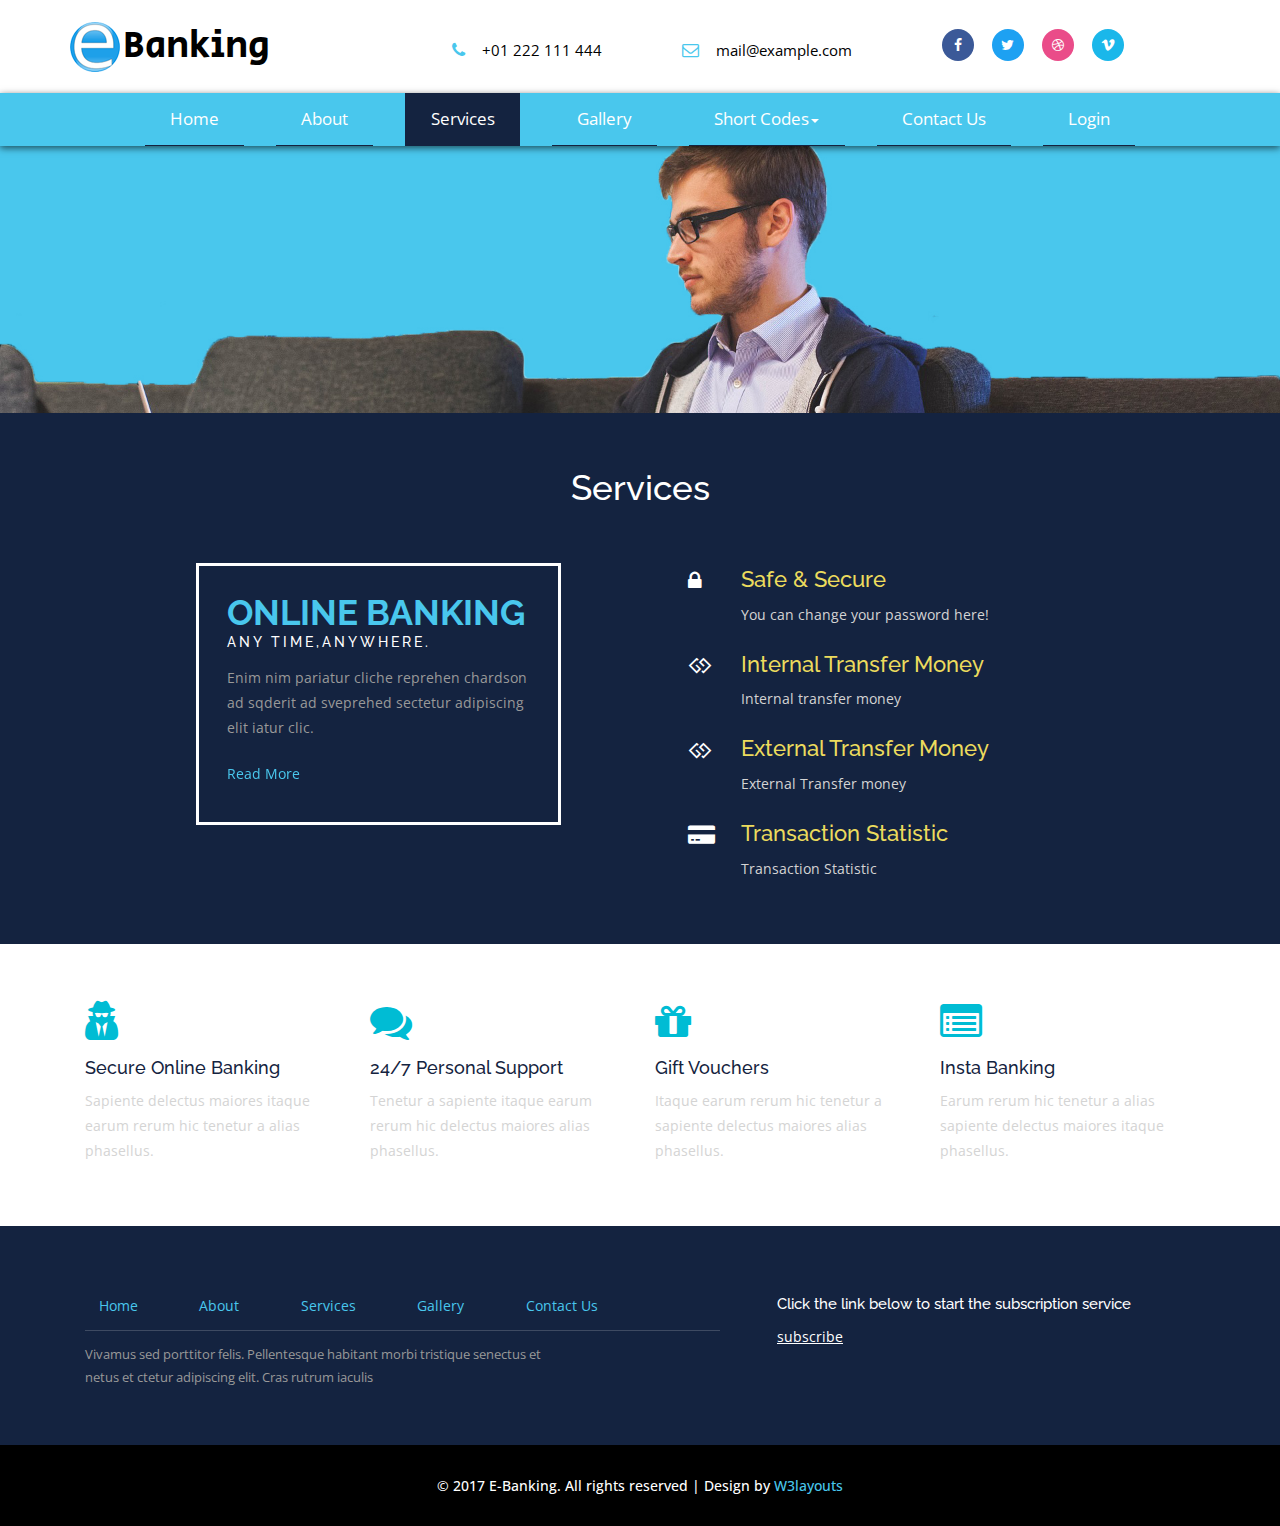
<file: services.html>
<!--
Author: W3layouts
Author URL: http://w3layouts.com
License: Creative Commons Attribution 3.0 Unported
License URL: http://creativecommons.org/licenses/by/3.0/
-->
<!DOCTYPE html>
<html lang="en">
<head>
<title>E-Banking Website</title>
<meta name="viewport" content="width=device-width, initial-scale=1">
<meta http-equiv="Content-Type" content="text/html; charset=utf-8" />
<meta name="keywords" content="E-Banking Responsive web template, Bootstrap Web Templates, Flat Web Templates, Android Compatible web template, 
	SmartPhone Compatible web template, free WebDesigns for Nokia, Samsung, LG, Sony Ericsson, Motorola web design" />
<script type="application/x-javascript"> addEventListener("load", function() { setTimeout(hideURLbar, 0); }, false); function hideURLbar(){ window.scrollTo(0,1); } </script>
<!-- Custom Theme files -->
<link href="css/bootstrap.css" type="text/css" rel="stylesheet" media="all">
<link href="css/style.css" type="text/css" rel="stylesheet" media="all">
<link href="css/font-awesome.css" rel="stylesheet">   <!-- font-awesome icons --> 
<!-- //Custom Theme files -->  
<!-- js --> 
	<script src="js/jquery-2.2.3.min.js"></script>
<!-- web-fonts -->
<link href="//fonts.googleapis.com/css?family=Secular+One" rel="stylesheet">
<link href="//fonts.googleapis.com/css?family=Open+Sans:300,300i,400,400i,600,600i,700,700i,800,800i" rel="stylesheet">
<link href="//fonts.googleapis.com/css?family=Raleway:100,100i,200,200i,300,300i,400,400i,500,500i,600,600i,700,700i,800,800i,900,900i" rel="stylesheet">
<!-- //web-fonts --> 

</head>
<body> 
	<!-- header -->
	<div class="headerw3-agile"> 
		<div class="header-w3mdl"><!-- header-two --> 
			<div class="container"> 
				<div class="agileits-logo navbar-left">
					<h1><a href="index.html"><img src="images/e.png" alt="logo"/>Banking</a></h1> 
				</div> 
				<div class="agileits-hdright nav navbar-nav">
					<div class="header-w3top"><!-- header-top --> 
						<ul class="w3l-nav-top">
							<li><i class="fa fa-phone"></i><span> +01 222 111 444 </span></li> 
							<li><a href="mailto:example@mail.com"><i class="fa fa-envelope-o"></i> <span> mail@example.com</span></a></li>
						</ul>
						<div class="clearfix"> </div> 	 
					</div>
					<div class="agile_social_banner">
						<ul class="agileits_social_list">
							<li><a href="#" class="w3_agile_facebook"><i class="fa fa-facebook" aria-hidden="true"></i></a></li>
							<li><a href="#" class="agile_twitter"><i class="fa fa-twitter" aria-hidden="true"></i></a></li>
							<li><a href="#" class="w3_agile_dribble"><i class="fa fa-dribbble" aria-hidden="true"></i></a></li>
							<li><a href="#" class="w3_agile_vimeo"><i class="fa fa-vimeo" aria-hidden="true"></i></a></li>
						</ul>
					</div>  

				</div>
				<div class="clearfix"> </div> 
			</div>	
		</div>	
	</div>	
	<!-- //header -->  
	<!-- banner -->
	<div class="banner inner-banner">
		<div class="header-nav"><!-- header-three --> 	
			<nav class="navbar navbar-default">
				<div class="navbar-header">
					<button type="button" class="navbar-toggle" data-toggle="collapse" data-target="#bs-example-navbar-collapse-1">
						<span class="sr-only">Toggle navigation</span>
						Menu 
					</button> 
				</div>
				<!-- top-nav -->
				<div class="collapse navbar-collapse" id="bs-example-navbar-collapse-1">
					<ul class="nav navbar-nav">
						<li><a href="index.html">Home</a></li>
						<li><a href="about.html">About</a></li>    
						<li><a href="services.html" class="active">Services</a></li>    
						<li><a href="gallery.html">Gallery</a></li>    
						<li><a href="icons.html" data-toggle="dropdown">Short Codes<span class="caret"></span></a>
							<ul class="dropdown-menu">
								<li><a href="icons.html">Icons</a></li>
								<li><a href="typography.html">Typograpghy</a></li>
							</ul>
						</li>	
						<li><a href="contact.html">Contact Us</a></li>
						<li><a href="#" data-toggle="modal" data-target="#myModal1" class="scroll">Login</a></li>
					</ul>  
					<div class="clearfix"> </div>	
				</div>
			</nav>    
		</div>
		<!-- banner-text -->
		<!-- banner -->
	</div>	
	<!--services-->
<!--services-->
	<div class="w3ls-section services">
		<div class="container">
			<h2 class="h3-w3l">services</h2> 
			<div class="services-left">
				<h4 class="title">online banking</h4>
				<h5>any time,anywhere.</h5>
				<p class="data">Enim nim pariatur cliche reprehen chardson ad sqderit ad sveprehed sectetur adipiscing elit iatur clic.</p>
				<div class="more">
					<a href="#" data-toggle="modal" data-target="#myModal"> Read More</a>
				</div>
			</div>
			<div class="services-right">
				<div class="services-grid">
					<div class="col-md-2 col-sm-2 col-xs-2 sr-icon">
						<span class="fa fa-lock" aria-hidden="true"></span>
					</div>	
					<div class="col-md-10 col-sm-10 col-xs-10 sr-txt">
						<a href="#"><h5>safe & secure</h5></a>
						<p>You can change your password here!</p>
					</div>	
					<div class="clearfix"></div>
				</div>
				<div class="services-grid">
					<div class="col-md-2 col-sm-2 col-xs-2 sr-icon">
						<span class="fa fa-gg" aria-hidden="true"></span>
					</div>	
					<div class="col-md-10 col-sm-10 col-xs-10 sr-txt">	
						<a href="#"><h5>Internal transfer money</h5></a>
						<p>Internal transfer money</p>
					</div>
					<div class="clearfix"></div>
				</div>
				<div class="services-grid">
					<div class="col-md-2 col-sm-2 col-xs-2 sr-icon">
						<span class="fa fa-gg" aria-hidden="true"></span>
					</div>	
					<div class="col-md-10 col-sm-10 col-xs-10 sr-txt">	
						<a href="#"><h5>External transfer money</h5></a>
						<p>External Transfer money</p>
					</div>
					<div class="clearfix"></div>
				</div>	
				<div class="services-grid">
					<div class="col-md-2 col-sm-2 col-xs-2 sr-icon">
						<span class="fa fa-credit-card-alt" aria-hidden="true"></span>
					</div>	
					<div class="col-md-10 col-sm-10 col-xs-10 sr-txt">	
						<a href="#"><h5>Transaction Statistic</h5></a>
						<p>Transaction Statistic</p>
					</div>	
					<div class="clearfix"> </div>
				</div>
				<div class="clearfix"> </div>
			</div>
			<div class="clearfix"> </div>
		</div>
	</div>
	<!--//services-->
	<div class="agileits_w3layouts-services-mid">
		<div class="col-md-5 services-mid-img">
		</div>
		<div class="col-md-5 services-mid-text">
		</div>
		<div class="clearfix"> </div>
	</div>
	<div class="w3ls-section">
		<div class="container">  
			<div class="services-w3ls-row agileits-w3layouts">
				<div class="col-md-3 col-sm-3 col-xs-6 services-grid agileits-w3layouts">
					<i class="fa fa-user-secret" aria-hidden="true"></i>
					<h5>Secure Online Banking</h5>
					<p>Sapiente delectus maiores itaque earum rerum hic tenetur a alias phasellus.</p>
				</div>
				<div class="col-md-3 col-sm-3 col-xs-6 services-grid agileits-w3layouts">
					<i class="fa fa-comments" aria-hidden="true"></i>
					<h5>24/7 Personal Support</h5>
					<p>Tenetur a sapiente itaque earum rerum hic delectus maiores alias phasellus.</p>
				</div>
				<div class="col-md-3 col-sm-3 col-xs-6 services-grid agileits-w3layouts">
					<i class="fa fa-gift" aria-hidden="true"></i>
					<h5>Gift vouchers</h5>
					<p>Itaque earum rerum hic tenetur a sapiente delectus maiores alias phasellus.</p>
				</div>
				<div class="col-md-3 col-sm-3 col-xs-6 services-grid agileits-w3layouts">
					<i class="fa fa-list-alt" aria-hidden="true"></i>
					<h5>insta banking</h5>
					<p>Earum rerum hic tenetur a alias sapiente delectus maiores itaque phasellus.</p>
				</div> 
				<div class="clearfix"> </div>
			</div>  
		</div>
	</div>
	<!-- //services -->

	<!--//services-->
<!--footer-->
<div class="agile-footer w3ls-section">
	<div class="container">
		<div class="col-md-7 list-footer">
		  <ul class="footer-nav">
				<li><a  href="index.html">Home</a></li>
				<li><a  href="about.html">About</a></li>
				<li><a  href="services.html">Services</a></li>
				<li><a href="gallery.html">Gallery</a></li>
				<li><a href="contact.html">Contact Us</a></li>
		  </ul>
		  <p>Vivamus sed porttitor felis. Pellentesque habitant morbi tristique senectus et netus et ctetur adipiscing elit. Cras rutrum iaculis</p>
		</div>
		<div class="col-md-5 agileinfo-sub">
			<h6>Click the link below to start the subscription service</h6>
			<a href="#" data-toggle="modal" data-target="#myModal1">subscribe</a>
		</div>
		<div class="clearfix"></div>
     </div>
</div>	 
<div class="w3_agile-copyright text-center">
		<p>© 2017 E-Banking. All rights reserved | Design by <a href="//w3layouts.com/">W3layouts</a></p>
	</div>
<!--//footer-->	

	<!-- modal-sign -->
	<div class="modal bnr-modal fade" id="myModal" tabindex="-1" role="dialog">
		<div class="modal-dialog" role="document">
			<div class="modal-dialog modal-md">
			<div class="modal-content">
				<div class="modal-header">
					<button type="button" class="close" data-dismiss="modal" aria-hidden="true">&times;</button>
					<img src="images/logo.png" alt="logo"/>
				</div>
				<div class="modal-body">
					<img src="images/modal.jpg" class="img-responsive" alt="image">
					<p>Fusce et congue nibh, ut ullamcorper magna. Donec ac massa tincidunt, fringilla sapien vel, tempus massa. Vestibulum felis leo, tincidunt sit amet tristique accumsan. In vitae dapibus metus. Donec nec massa non nulla mattis aliquam egestas et mi.</p>
				</div>
			</div>
		</div>

		</div>
	</div>
	<!-- modal-sign -->
	<div class="modal bnr-modal fade" id="myModal1" tabindex="-1" role="dialog">
		<div class="modal-dialog" role="document">
			<div class="modal-content">
				<div class="modal-header">
					<img src="images/logo.png" alt="logo"/>
					<button type="button" class="close" data-dismiss="modal" aria-label="Close"><span aria-hidden="true">&times;</span></button>						
				</div> 
				<div class="modal-body modal-spa">
					<p>E-Banking's email newsletter provides subscribers with helpful articles on important issues in the banking industry, as well as news about events and more! To sign up for the newsletter, fill the below form.</p>
					<form class=" wthree-subsribe" action="#" method="post"> 
						<input type="text" name="name" placeholder="Your Name" required="">
						<input type="email" name="email" placeholder="your Email" required="">
						<input type="submit" value="SignUp"> 
						<div class="clearfix"></div>
					</form>
				</div> 
			</div>
		</div>
	</div>
	<!-- //modal-sign -->    
	<script src="js/SmoothScroll.min.js"></script>
	<!-- smooth-scrolling-of-move-up -->
	<script type="text/javascript" src="js/move-top.js"></script>
	<script type="text/javascript" src="js/easing.js"></script>
	<script type="text/javascript">
		$(document).ready(function() {
			/*
			var defaults = {
				containerID: 'toTop', // fading element id
				containerHoverID: 'toTopHover', // fading element hover id
				scrollSpeed: 1200,
				easingType: 'linear' 
			};
			*/
			
			$().UItoTop({ easingType: 'easeOutQuart' });
			
		});
	</script>
	<!-- //smooth-scrolling-of-move-up -->  
	<!-- Bootstrap core JavaScript
    ================================================== -->
    <!-- Placed at the end of the document so the pages load faster -->
    <script src="js/bootstrap.js"></script>

</body>
</html>
</file>
<file: css/style.css>
/*--
Author: W3layouts
Author URL: http://w3layouts.com
License: Creative Commons Attribution 3.0 Unported
License URL: http://creativecommons.org/licenses/by/3.0/
--*/
body{
	margin:0;
	font-family: 'Open Sans', sans-serif;
}
body a{
	transition: 0.5s all;
	-webkit-transition: 0.5s all;
	-moz-transition: 0.5s all;
	-o-transition: 0.5s all;
	-ms-transition: 0.5s all;
	text-decoration:none;
	outline:none;
}
h1,h2,h3,h4,h5,h6{
	margin:0; 
	font-family: 'Raleway', sans-serif;
}
p{
	margin:0;
	line-height:2;
	font-size:1em;
}
ul,label{
	margin:0;
	padding:0;
}
body a:hover,body a:focus{
	text-decoration:none;
	outline: none;
} 
/*-- header --*/  
.headerw3-agile {
    background:#fff; 
}
/*-- header-top --*/
.header-w3top {
    float: left;
    padding: 0 3em;
    margin-left: 7em;
}
.header-w3top ul li {
    display: inline-block;
    color: #000;
    font-size: 1.2em;
    font-weight: 300;
    text-align: center;
    padding: 1em 0;
	margin:0 2em;
}
.header-w3top ul li i.fa {
    margin-right: 5px;
    padding: 0 0.5em;
    color: #49c7ed;
}
.header-w3top ul li a {
    color: #000;
    -webkit-transition: .5s all;
    -moz-transition: .5s all;
    -o-transition: .5s all;
    -ms-transition: .5s all;
    transition: .5s all;
}
.header-w3top ul li a:hover {
    color: #142340;
}
/*-- //header-top --*/
/*-- header-mdl --*/ 
.header-w3mdl {
    padding: 1.5em 0 1em;
}
/*-- logo --*/
.header-mdl.agileits-logo {
    text-align: center;
    margin: 2em 0 0.5em;
}
.agileits-logo h1 {
    font-size: 2.7em;
    display: inline-block;
    line-height: 1.3em;
	font-family: 'Secular One', sans-serif;
}
.agileits-logo h1 a {
    color: #000;
    text-decoration: none;
    display: inline-block;
}
.agileits-logo.navbar-left img {
    margin-right: 3px;
}
ul.w3l-nav-top li span {
    color: #000;
    font-size: 0.9em;
    font-weight: 400;
}
/*-- //logo --*/
/*-- social-icon --*/
.agile_social_banner {
	float:right;
    padding-top:0.6em;
}
.agile_social_icons_banner {
    margin-top: 2em;
    text-align: right;
}
.agile_social_icons_banner ul {
    display: inline-block;
}
.agileits_social_list li {
    display: inline-block;
    margin-left: 1em;
}
.agileits_social_list li a {
    color: #fff;
    text-align: center;
    display: inline-block;
    font-size: 1em;
    padding: .4em 0;
    width: 32px;
    height: 32px;
	border-radius:50%;
	-webkit-transition:.5s all;
	-moz-transition:.5s all;
	-o-transition:.5s all;
	-ms-transition:.5s all;
	transition:.5s all;
}
a.w3_agile_facebook{
	background:#3b5998;
}
a.w3_agile_facebook:hover{
	background:#fff;
	color:#3b5998
}
a.agile_twitter{ 
	background:#1da1f2;
}
a.agile_twitter:hover{
	color:#1da1f2;
	background:#fff;
}
a.w3_agile_dribble{ 
	background:#ea4c89;

}
a.w3_agile_dribble:hover{ 
	color:#ea4c89;
	background:#fff
}
a.w3_agile_vimeo{ 
	background:#1ab7ea;
}
a.w3_agile_vimeo:hover{ 
	color:#1ab7ea;
	background:#fff;
} 
/*-- //social icons --*/
/*-- //header-mdl --*/
/*-- top-nav --*/ 
.navbar-default .navbar-collapse, .navbar-default .navbar-form {
    border: none;
    background: #49c7ed;
}
.header-nav {
    background: rgba(124, 101, 60, 0.58);
	-webkit-box-shadow: 0px 2px 7px 0px rgba(4, 3, 0, 0.62);
	-moz-box-shadow: 0px 2px 7px 0px rgba(4, 3, 0, 0.62); 
    box-shadow: 0px 2px 7px 0px rgba(4, 3, 0, 0.62);
}
.header-nav ul.nav.navbar-nav {
    float: none;
    width: 100%;
    text-align: center;
} 
.navbar-default {
    background: none;
    border: none;
	margin: 0;
}  
.navbar-default .navbar-nav > .active > a, .navbar-default .navbar-nav > .active > a:hover, .navbar-default .navbar-nav > .active > a:focus {
    color: #99abd5;
    background: none;
}
.navbar-nav > li {
	display: inline-block;
	float:none;
    margin: 0 1em;
}
.navbar-default .navbar-nav > li > a ,.dropdown-menu > li > a{
    color: #fff;
    font-size: 1.2em;
    padding: 1.3em 1.5em;
    position: relative;
    z-index: 9;
}
.navbar-default .navbar-nav > li > a:hover, .navbar-default .navbar-nav > li > a:focus,.navbar-default .navbar-nav li a.active,.dropdown-menu > li > a:hover{
    color: #fff;
}
.navbar-default .navbar-nav > li > a:before ,.dropdown-menu > li > a:before{
    content: '';
    position: absolute;
    bottom: 0;
    background: #142340;
    height: 1px;
    width: 100%;
    left: 0;
    -webkit-transition: .5s all;
    -moz-transition: .5s all;
    -o-transition: .5s all;
    -ms-transition: .5s all;
    transition: .5s all;
    z-index: -1;
}
.navbar-default .navbar-nav li  a:hover:before,.navbar-default .navbar-nav li a.active:before,.dropdown-menu > li > a:hover:before{
	height: 100%;
}  
.navbar-default .navbar-nav > .open > a, .navbar-default .navbar-nav > .open > a:hover, .navbar-default .navbar-nav > .open > a:focus,.dropdown-menu > li > a:before{
	color:#fff;
	background: #142340;
}
.w3header form {
	margin: 1.1em 0 0;
    position: relative;
	padding-left: 2em;
}
.w3header input[type="search"] {
    width: 100%;
    padding: 0.6em 3.5em .6em .8em;
    font-size: 1em;
    color: #fff;
    outline: none;
    border: 1px solid #0696a9;
    background: none;
    -webkit-appearance: none; 
    -webkit-transition: 0.5s all;
    -moz-transition: 0.5s all;
	transition: 0.5s all;
}
.w3header button.btn.btn-default {
    border: none;
    position: absolute;
    top: 0px;
    right: 0px;
    width: 40px;
    height: 39px;
    outline: none;
    box-shadow: none;
    background: #f44336;
    padding: 0;
    border-radius: inherit; 
	-webkit-appearance: none;
	-webkit-transition:.5s all;
	-moz-transition:.5s all;
	transition:.5s all;
} 
.w3header form:hover input[type="search"]{
	border-color:#ca5a00;
}
.w3header form:hover .btn.btn-default{
    background: #f44336;
}
.w3header span.glyphicon {
    font-size: 1em;
    color: #fff;
    padding: 3px;
}
.w3header ::-webkit-input-placeholder {
   color: #ccc;   
} 
.w3header :-moz-placeholder { /* Firefox 18- */
   color: #ccc; 
} 
.w3header ::-moz-placeholder {  /* Firefox 19+ */
   color: #ccc;  
} 
.w3header :-ms-input-placeholder {  
   color: #ccc;  
}  
.dropdown-menu > li > a {
    display: block;
    padding: 8px 15px;
}	
.dropdown-menu {
    min-width: 157px;
}	
.open > .dropdown-menu {
    display: block;
    background: #49c7ed;
}

/*-- //top-nav --*/
/*-- //header --*/ 
/*-- banner-modal --*/
.modal-open .modal {
    background: rgba(0, 0, 0, 0.48);
}
.modal.bnr-modal {
	padding: 0 1em !important;
}
.modal-body {
    padding: 1em 3em;
}
.modal-dialog {
    margin:3em auto 2em;
}
.bnr-modal .modal-header {
    border: none;
    min-height: 2.5em;
    padding: 1em 2em 0;
}
.bnr-modal button.close {
    color:#142340;
    opacity: .9;
    font-size: 2.5em;
}
.modal-body p{
    margin: 1em 0 0 0;
    font-size: .9em;
    color: #000;
    line-height: 1.8em;
}
.modal-body.modal-spa {
    padding-top: 0;
}
/*-- //banner-modal --*/
/*-- Slider Part starts Here --*/
#slider2,
#slider3 {
	box-shadow: none;
	-moz-box-shadow: none;
	-webkit-box-shadow: none;
	margin: 0 auto;
}
.callbacks_container {
/*-- agileits --*/
  width: 100%;
}
.callbacks {
  position: relative;
  list-style: none;
  overflow: hidden;
  width: 100%;
  padding: 0;
  margin: 0;
}
.callbacks li {
  position: absolute;
  width: 100%;
  left: 0;
  top: 0;
}
.callbacks_nav {
    position: absolute;
    -webkit-tap-highlight-color: rgba(0,0,0,0);
     opacity: 0.7;
    z-index: 3;
    text-indent: -9999px;
    overflow: hidden;
    text-decoration: none;
    height: 53px;
    width: 32px;
    background: url("../images/icons.png") no-repeat 0px 0px;
}
.callbacks_nav.prev {
    top: 38%;
    right: 18%;
}
.callbacks_nav.next {
    left: auto;
    background-position: right;
    right: 16.5%;
    top: 37.2%;
}
.callbacks_nav:active {
  opacity: 1.0;
}
.callbacks_tabs li {
    display: block;
    margin: 0.5em 0;
}
.callbacks_tabs {
    list-style: none;
    position: absolute;
    z-index: 999;
    top: 38%;
    right: 8%;
    padding: 0;
    margin: 0;
}
.callbacks_tabs a {
    height: 12px;
    width: 12px;
    display: inline-block;
    background: #fff;
    -webkit-border-radius: 50%;
    border-radius: 50%;
    -moz-border-radius: 50%;
    -ms-border-radius: 50%;
    -o-border-radius: 50%;
    position: relative;
    font-size: 0;
}
.callbacks_tabs a:after {
    content: "";
    position: absolute;
    width: 22px;
    height: 22px;
    border: 1px solid white;
    -webkit-border-radius: 50%;
    border-radius: 50%;
    -moz-border-radius: 50%;
    -ms-border-radius: 50%;
    -o-border-radius: 50%;
    top: -5px;
    left: -5px;
	-webkit-transform: scale(0);
	-moz-transform: scale(0);
	-o-transform: scale(0);
    transform: scale(0);
	-ms-transform: scale(0);
	-webkit-transition: .5s all;
	-moz-transition: .5s all;
    transition: .5s all;
}
.callbacks_here a:after{
    border-color: #fff;
	-webkit-transform: scale(1);
	-moz-transform: scale(1);
	-o-transform: scale(1);
    transform: scale(1);
	-ms-transform: scale(1);
}
/*-- //Slider part Ends Here --*/
/*-- //banner --*/
/*-- banner --*/
.banner {
    background:url(../images/banner.jpg)no-repeat center center;
	-webkit-background-size: cover;
	-moz-background-size: cover;
    background-size: cover; 
	position: relative;
	min-height:700px;
}
.banner-textagileinfo {
    padding: 5em;
    background: rgba(0, 0, 0, 0.52);
}
.banner-text {
    padding: 6em 0 0;
}
.banner-text h6 {
    font-size: 1.3em;
    color: #fff;
    margin-bottom:1em;
    padding: 0 5em 0.5em 0;
    font-weight: 600;
    letter-spacing: 2px;
    border-bottom:1px solid #49c7ed;
    display: inline-block;
}
.banner-text h3 {
    font-size: 1.8em;
    color: #fff;
    margin-bottom: 0.5em;
    font-weight: 600;
    text-transform: capitalize;
}
.banner-text h3 span {
    display: block;
    font-size: 2em;
}
.banner-textagileinfo p {
    width: 43%;
    color: #afb2b3;
    font-size: 1.2em;
}
.w3l-bb-grid1 h5 {
    color: rgba(243, 243, 243, 0.46);
    font-size: 1.4em;
}
.more a {
    font-size: 1em;
    color: #49c7ed;
    padding: 0.7em 0em;
    position: relative;
    -webkit-backface-visibility: hidden;
    -moz-osx-font-smoothing: grayscale;
    text-decoration: none;
    display: block;
    -webkit-transition: .5s all;
    -moz-transition: .5s all;
    -o-transition: .5s all;
    -ms-transition: .5s all;
    transition: .5s all;
}
.more a:hover{
	background:transparent;
	-webkit-border-radius:30px;
	-moz-border-radius:30px;
	border-radius:30px;
}
/*-- banner-bottom --*/
.agileits-banner-bot {
    padding-top: 2em;
}
.w3l-bb-grid1 {
    border-left: 2px solid #fff;
}
.w3l-bb-grid1 h4 {
    text-transform: capitalize;
    color: #49c7ed;
    font-size: 1.5em;
    margin: 0.8em 0 0.5em;
}
.w3l-bb-grid1 p {
    width: 75%;
    font-size: 1em;
    color: #fff;
}
/*-- //banner-bottom --*/
/*-- about --*/
.w3ls-section{
	padding:5em 0;
} 
div#inner-about {
    padding-bottom: 2em;
}
.about-text {
    text-align: center;
    padding: 0 6em;
}
.about-text h2 {
    font-size: 1.5em;
    margin: 0 0 0.7em 0;
    line-height: 1.5em;
    color: #142340;
    text-transform: capitalize;
}
/*-- //about --*/
/*-- about-top --*/
.agile-about-bottom-left h3.agileits-title {
    color: #000;
	text-align:right;
    font-size: 2.6em;
}
.agile-about-bottom-left h3.agileits-title span {
    color: #005498;
}
.agile-about-bottom-left {
    padding: 0.5em 3em;
}
.agile-about-bottom-right h5 {
    line-height: 1.5;
    color: #000;
    font-size: 1.4em;
	margin-bottom:1em;
}
.agile-about-bottom-right {
    padding: 0 2em 0 0em;
}
i.fa.fa-quote-right {
    display: block;
    text-align: right;
    font-size: 5em;
    color: #e2e2e2;
}
p.w3ls-about-text {
    margin: 1em 0;
}
/*-- //about-top --*/
/*-- about-bottom --*/
h3.h3-w3l,h2.h3-w3l {
    text-align: center;
    font-size: 2.5em;
    color: #000;
    margin-bottom: 1.2em;
	text-transform:capitalize;
}
.about-bottom {
    padding: 3em 0;
}
.about-w3right{
	background:url(../images/about.jpg) no-repeat center;
	background-size:cover;
	min-height:333px;
}
.agileits-title {
    text-align: center;
}
.agileits-title h3 {
    font-size: 3.5em;
    color: #000;
    display: inline-block;
    padding: .1em 0.5em;
    margin: 0.3em 1.3em;
}
p {
    font-size: 1em;
    color:#999;
    line-height: 1.8em; 
}
.about-w3right {
    padding: 0 2em;
}
.about-w3left img {
    width: 100%;
}
/*-- panel --*/
.pa_italic i {
    left: -1.5em;
	font-size: 11px;
}
.pa_italic span {
    display: none;
}
.collapsed span {
    display: inline-block;
    left: -1.5em;
	font-size: 11px;
}
.collapsed i {
    display: none;
}
.panel-heading {
    padding:0;
}
.panel-title {
    font-size: 1.2em;
    color: #333;
    text-transform: capitalize;
    text-decoration: none;
    font-family: 'Roboto', sans-serif;
    font-weight: 400;
    letter-spacing: 1px;
} 
.panel-title a.pa_italic.collapsed {
    background: #fff;
    color: #333;
	-webkit-box-shadow:0px 1px 1px 1px #ccc;
	-moz-box-shadow:0px 1px 1px 1px #ccc;
	-o-box-shadow:0px 1px 1px 1px #ccc;
	-ms-box-shadow:0px 1px 1px 1px #ccc;
    box-shadow:0px 1px 1px 1px #ccc;
}
.panel-title a {
    background:#49c7ed;
	color:#fff;
	text-decoration: none;
    display: block;
    padding: 12px 35px;
}
.panel-default {
    border-color: #FFF;
	background: #f5f5f5;
}
.panel-default > .panel-heading {
    color: #212121;
    background-color: #fff; 
}
.panel-body {
    padding: 2em;
    font-size: 14px;
    line-height: 2em;
    color: #999;
	border-top-color: transparent;
	-webkit-box-shadow: 0px 0px 1px #aaa;
	-moz-box-shadow: 0px 0px 1px #aaa; 
    box-shadow: 0px 0px 1px #aaa;
    background: #fff;
}
a.pa_italic label {
    cursor: pointer;
	font-weight:500;
}
a.pa_italic:focus {
    outline: none;
    text-decoration: none;
} 
.panel-default > .panel-heading + .panel-collapse > .panel-body {
    border-top-color: #fff;
}
/*-- //panel --*/

.wthree-about-bot-grid-sec {
    position: relative;
}
.w3ls-abg.w3ls-abg1.abg1{
	-webkit-transition: .5s all;
	-moz-transition: .5s all;
	-o-transition: .5s all;
	-ms-transition: .5s all;
	transition: .5s all;
}		
.w3ls-abg1,.abg2 {
    text-align: right;
	background:#ecf2f2;
    padding: 6em 14em 0 10em;
}
.w3ls-abg.w3ls-abg2.abg3,.w3ls-abg.w3ls-abg2.abg4{
    padding: 6em 10em 0 14em;
	min-height:330px;
}	
.w3ls-abg.w3ls-abg2.abg3 {
	background: url(../images/a2.jpg) no-repeat center;
	background-size:cover;
	min-height:330px;
	-webkit-transition: .5s all;
	-moz-transition: .5s all;
	-o-transition: .5s all;
	-ms-transition: .5s all;
	transition: .5s all;
}
.w3ls-abg.w3ls-abg1.abg1,.w3ls-abg.w3ls-abg1.abg2  {
    min-height: 330px;
}
.abg1{
	background:#fff;
}
.w3ls-abg.w3ls-abg1.abg1 h4{
	color:#fff;
}
.w3ls-abg.w3ls-abg1.abg1 {
    background: url(../images/a1.jpg) no-repeat center;
	background-size:cover;
	
}	
.w3ls-abg.w3ls-abg2.abg2 {
    background: #49c7ed;
}
.w3ls-abg.w3ls-abg2.abg4 {
    background: #ecf2f2; 
}
.w3ls-abg h4 {
    font-size: 1.5em;
    text-transform: capitalize;
    color: #142340;
    font-weight: 600;
}
.w3ls-abg.w3ls-abg1 p{
    padding: 1em 0em 0 15em;
	color:#ccc8c8;
}
.w3ls-abg.w3ls-abg2.abg3 p ,.w3ls-abg.w3ls-abg2.abg4  p{
    padding: 1em 15em 0em 0em;
}
.w3ls-abg.w3ls-abg1.abg1:hover h4,.w3ls-abg.w3ls-abg2.abg3 h4 {
    color: #fff;
}
.w3ls-abg.w3ls-abg1.abg1 p,.w3ls-abg.w3ls-abg2.abg3 p {
    color: #ccc8c8;
}
.agileits-about-pos h2 {
    font-size: 3.5em;
    text-transform: uppercase;
    font-weight: 200;
    line-height: 1;
    padding: 0.8em 0;
    color: #000;
    text-align: center;
    border: 1px solid #e0e0e0;
    background: #fff;
}
.agileits-about-pos {
    position: absolute;
    top: 34%;
    left: 40%;
    z-index: 1;
    background: rgba(144, 145, 148, 0.23);
    width: 20%;
    padding: 1em;
}
/*-- //about --*/
/*-- about-slid --*/ 
.awards-agileinfo{
    background: url(../images/5.jpg)no-repeat 0px 0px;
    -webkit-background-size: cover;
    -moz-background-size: cover;
    background-size: cover;
} 
.w3ls_about_guage {
    text-align: center;
}
.w3ls_about_guage h4 {
    font-size: 1.3em;
    color: #fff;
    letter-spacing: 2px;
    text-transform: capitalize;
    font-weight: 300;
}
/*-- //about-slid --*/
/*-- team --*/ 
div#team {
    padding: 2em 0 5em;
}
.team-row.agileits-w3layouts {
    margin-top: 4em;
}
.team-grids .team-agileimg {
	overflow: hidden;
	position: relative;
	display: block;
}
.captn h4 {
    color: #fff;
    font-size: 2em;
    margin-top: 2px;
}
.captn p {
    font-size: 1em;
    margin-top: 0.5em;
	color:#fff;
	line-height:1.8em;
}
.team-grids .captn {
    display: inline-block;
    height: 100%;
    width: 100%;
    position: absolute;
    top: -100%;
    right: 0;
    background-color: rgba(0, 0, 0, 0.65);
    text-align: center;
    -o-transition: all 0.5s;
    -moz-transition: all 0.5s;
    -ms-transition: all 0.5s;
    -webkit-transition: all 0.5s;
    transition: all 0.5s;
}
.captn-top {
    padding: 34% 10% 4%;
}
.team-agileimg:hover .captn {
	width: 100%;
	top: 0%;
}
img.img-responsive {
    width: 100%;
}
.team-grids .agileits_social_list li {
    margin: 0 0.5em;
}
.team .social-w3lsicon { 
    -webkit-transform: scale(0);
    -moz-transform: scale(0);
    -o-transform: scale(0);
    -ms-transform: scale(0);
    transform: scale(0);
    -webkit-transition: 1s all;
    -moz-transition: 1s all;
    transition: 1s all;
}
.team-agileimg:hover .social-w3lsicon{
    -webkit-transform: scale(1);
	-moz-transform: scale(1);
	-o-transform: scale(1);
	-ms-transform: scale(1);
    transform: scale(1);
}
/*-- social-icons --*/ 
.agileinfo-social-grids ul{
	padding:0;
	margin:0;
}
.agileinfo-social-grids ul li{
    display: inline-block;
}
.agileinfo-social-grids ul li a {
	color: #FFFFFF;
    text-align: center;
}
.agileinfo-social-grids ul li a i.fa{
    transition: 0.5s all;
    -webkit-transition: 0.5s all;
    -moz-transition: 0.5s all;
    -o-transition: 0.5s all;
    -ms-transition: 0.5s all; 
    width: 40px;
    height: 40px;
    line-height:2.8em;
	-webkit-border-radius: 50%;
	-moz-border-radius: 50%;
	-o-border-radius: 50%;
	-ms-border-radius: 50%;
    border-radius: 50%;
}
.agileinfo-social-grids ul li a i.fa.fa-facebook:hover {
	background:#3b5998;
}
.agileinfo-social-grids ul li a i.fa.fa-twitter{
	margin:0 .5em;
}
.agileinfo-social-grids ul li a i.fa.fa-twitter:hover{
	background: #55acee;
}
.agileinfo-social-grids ul li a i.fa.fa-rss{
	margin:0 .5em 0 0;
}
.agileinfo-social-grids ul li a i.fa.fa-rss:hover{
	background: #f26522;
}
.agileinfo-social-grids ul li a i.fa.fa-vk:hover{
	background: #45668e;
}
/*-- //team --*/          
/*--services--*/
.services {
    background: #142340;
}
.services-right {
    float: left;
    width: 50%;
}
/*-- Effect 1--*/
.services-grid span {
    font-size: 1.5em;
    color: #fff;
    display: inline-block;
    z-index: 1;
    padding: 1em 0 0 2em;
}
/*--//Effect 1--*/
.services-grid h5 {
    font-size: 1.6em;
    margin: 0.8em 0 0em;
    color: #ecdb5d;
    text-transform: capitalize;
}
.services-grid p {
    font-size: 1em;
    color: #d4d4d4;
    line-height: 1.8em;
	margin-top:10px;
}
.services-left h4 {
    color: #49c7ed;
    text-transform: uppercase;
    font-size: 2.5em;
    font-weight: 700;
}
.services-grid.agileits-w3layouts h5 {
    color: #142340;
    font-size: 1.3em;
}
.services-grid {
    margin-bottom: 0.5em;
}
.services-left {
    border: 3px solid #fff;
    padding: 2em;
    width: 32%;
    margin: 1em 5em 0 9em;
    float: left;
}
.services-left h5 {
    color: #fff;
    text-transform: uppercase;
    font-size: 1em;
    margin: 0.2em 0 0.4em;
    letter-spacing: 3px;
}
p.data {
    margin: 1em 0;
}
/*-- //table-book --*/  
/*-- services --*/
.w3ls-section.services h2 {
    color: #fff;
}
.services-grid i.fa {
    font-size: 3em;
    color: #00bcd4;
}
.services-grid .agileits-w3layouts h5 {
    font-size: 1.6em;
    margin: 0.8em 0 .4em;
    color: #000;
    font-weight: 700;
    letter-spacing: 1px;
}
/*-- //services --*/ 
/*-- testimonials --*/
.agile_testimonials_grid p {
    color: #fff;
    line-height: 2em;
    margin-bottom: 1em;
	text-align:left;
}
.w3_agile_testimonials_grid_right {
    text-align: right;
    padding: 1em 2em;
    background:#49c7ed;
    position: relative;
    border-radius: 10px;
}
.test-tooltip:before {
    content: '';
    position: absolute;
   right: 68px;
    bottom: -12px;
    border-left: 8px solid transparent;
    border-right: 8px solid transparent;
    border-bottom: 12px solid #49c7ed;
    transform: rotate(180deg);
    -webkit-transform: rotate(180deg);
    -moz-transform:rotate(180deg);
    -o-transform: rotate(180deg);
    -ms-transform: rotate(180deg);
}
.w3_agile_testimonials_grid_left {
    margin: 3em 0;
}
.w3l-testi-img img {
    border-radius: 50%;
}
.w3l-testi-txt h4 {
    text-transform: uppercase;
    font-size: 1.2em;
    color: #000;
}
.w3l-testi-txt p {
    color: #999;
    text-transform: uppercase;
    font-size: 0.9em;
}
.w3l-testi-txt {
    padding: 2em 1em 0;
}
.agile_testimonials_grids {
    margin-top: 4em;
}
.w3l-testi-txt p {
    color: #999;
}
/*--// testimonials --*/
/*-- gallery --*/  
.gallery-grid-img {
    padding:0.5em;
}
.w3-agilepic { 
    position: relative;
    overflow: hidden; 
    display:block; 
    -webkit-animation: anima 2s;
    -moz-animation: anima 2s; 
	animation: anima 2s;
    backface-visibility: hidden;
    -webkit-backface-visibility: hidden;
	-webkit-perspective: 500;
    -webkit-transform-style: preserve-3d;
}  
.w3ls-overlay h4 {
    font-size: 2em;
    color: #fff;
    padding: 28% 0;
    font-weight: 300;
}
.w3-agilepic .pic-image, .w3ls-overlay, .w3-agilepic:hover .w3ls-overlay, .w3-agilepic:hover img {
    -webkit-transition: all 0.5s;
    -moz-transition: all 0.5s;
    -o-transition: all 0.5s;
    transition: all 0.5s;
}
.w3-agilepic:hover .w3ls-overlay {
    -ms-filter: "progid:DXImageTransform.Microsoft.Alpha(Opacity=($opacity * 100))";
    filter: alpha(opacity=100);
    -moz-opacity: 1;
    -khtml-opacity: 1;
    opacity: 1;
}
.w3ls-overlay { 
    position: absolute;
    width: 100%;
    height: 100%;
    background:rgba(20, 35, 64, 0.5);
    padding: 10px;
    text-align: center;
    -ms-filter: "progid:DXImageTransform.Microsoft.Alpha(Opacity=($opacity * 100))";
    filter: alpha(opacity=0);
    -moz-opacity: 0;
    -khtml-opacity: 0;
    opacity: 0;
	-webkit-transform: rotateY(-90deg) rotateX(-90deg);
	-moz-transform: rotateY(-90deg) rotateX(-90deg);
	-o-transform: rotateY(-90deg) rotateX(-90deg);
	-ms-transform: rotateY(-90deg) rotateX(-90deg);
	transform: rotateY(-90deg) rotateX(-90deg);
    left: 0;
    top: 0;
	-webkit-border-radius: 50%; 
	-moz-border-radius: 50%;  
	border-radius: 50%; 
}
.w3-agilepic:hover .w3ls-overlay { 
    -webkit-transform: rotateY(0) rotateX(0);
	-moz-transform: rotateY(0) rotateX(0);
	-o-transform: rotateY(0) rotateX(0);
	-ms-transform: rotateY(0) rotateX(0);
	transform: rotateY(0) rotateX(0);
	-webkit-border-radius: 0%;
	-moz-border-radius: 0%;
	border-radius: 0%;
}
/*-- //gallery --*/
.banner.inner-banner {
    min-height: 320px;
}
/*-- icons --*/
ul.bs-glyphicons-list li:hover {
    background: #000;
    transition: 0.5s all;
    -webkit-transition: 0.5s all;
    -o-transition: 0.5s all;
    -ms-transition: 0.5s all;
    -moz-transition: 0.5s all;
}
ul.bs-glyphicons-list li:hover span {
    color: #fff;
}
.codes a {
    color: #999;
}
.row.fontawesome-icon-list {
    margin: 0;
}
.icon-box {
    padding: 8px 15px;
    background:rgba(149, 149, 149, 0.18);
    margin: 1em 0 1em 0;
    border: 5px solid #ffffff;
    text-align: left;
    -moz-box-sizing: border-box;
    -webkit-box-sizing: border-box;
    box-sizing: border-box;
    font-size: 13px;
    transition: 0.5s all;
    -webkit-transition: 0.5s all;
    -o-transition: 0.5s all;
    -ms-transition: 0.5s all;
    -moz-transition: 0.5s all;
    cursor: pointer;
} 
.icon-box:hover {
    background: #000;
	transition:0.5s all;
	-webkit-transition:0.5s all;
	-o-transition:0.5s all;
	-ms-transition:0.5s all;
	-moz-transition:0.5s all;
}
.icon-box:hover i.fa {
	color:#fff !important;
}
.icon-box:hover a.agile-icon {
	color:#fff !important;
}
.codes .bs-glyphicons li {
    float: left;
    width: 12.5%;
    height: 115px;
    padding: 10px; 
    line-height: 1.4;
    text-align: center;  
    font-size: 12px;
    list-style-type: none;	
}
.codes .bs-glyphicons .glyphicon {
    margin-top: 5px;
    margin-bottom: 10px;
    font-size: 24px;
}
.codes .glyphicon {
    position: relative;
    top: 1px;
    display: inline-block;
    font-family: 'Glyphicons Halflings';
    font-style: normal;
    font-weight: 400;
    line-height: 1;
    -webkit-font-smoothing: antialiased;
    -moz-osx-font-smoothing: grayscale;
	color: #777;
} 
.codes .bs-glyphicons .glyphicon-class {
    display: block;
    text-align: center;
    word-wrap: break-word;
}
h3.icon-subheading {
	font-size: 25px;
    color:#000!important;
    margin: 30px 0 15px;
}
h3.agileits-icons-title {
    text-align: center;
    font-size: 30px;
    color: #000;
}
.icons a {
    color: #999;
}
.icon-box i {
    margin-right: 10px !important;
    font-size: 20px !important;
    color: #282a2b !important;
}
.bs-glyphicons li {
    float: left;
    width: 18%;
    height: 115px;
    padding: 10px;
    line-height: 1.4;
    text-align: center;
    font-size: 12px;
    list-style-type: none;
    background:rgba(149, 149, 149, 0.18);
    margin: 1%;
	cursor: pointer;
}
.bs-glyphicons .glyphicon {
    margin-top: 5px;
    margin-bottom: 10px;
    font-size: 24px;
	color: #282a2b;
}
.glyphicon {
    position: relative;
    top: 1px;
    display: inline-block;
    font-family: 'Glyphicons Halflings';
    font-style: normal;
    font-weight: 400;
    line-height: 1;
    -webkit-font-smoothing: antialiased;
    -moz-osx-font-smoothing: grayscale;
	color: #777;
} 
.bs-glyphicons .glyphicon-class {
    display: block;
    text-align: center;
    word-wrap: break-word;
}
@media (max-width:1080px){
	.icon-box {
		width:33.33%;
	}
}
@media (max-width:991px){
	h3.agileits-icons-title {
		font-size: 28px;
	}
	h3.icon-subheading {
		font-size: 22px;
	}
	.icon-box {
		width: 50%;
	}
}
@media (max-width:768px){
	h3.agileits-icons-title {
		font-size: 28px;
	}
	h3.icon-subheading {
		font-size: 25px;
	}
	.row {
		margin-right: 0;
		margin-left: 0;
	}
	.icon-box {
		margin: 0;
	}
}
@media (max-width: 640px){
	.icon-box {
		float: left;
		width: 50%;
	}
	h3.icon-subheading {
		font-size: 22px;
	}
	.grid_3.grid_4.w3_agileits_icons_page {
		margin-top: 25px;
	}
}
@media (max-width: 480px){
	.bs-glyphicons li {
		width: 31%;
	}
}
@media (max-width: 414px){
	h3.agileits-icons-title {
		font-size: 23px;
	}
	h3.icon-subheading {
		font-size: 18px;
	}
	.bs-glyphicons li {
		width: 31.33%;
	}
}
@media (max-width: 384px){
	.icon-box {
		float: none;
		width: 100%;
	}
}
@media (max-width: 375px){
	.w3_agileits_icons_page {
		margin: 25px 0 0 !important;
	}
}
/*-- //icons --*/
/*--Typography--*/
.well {
    font-weight: 300;
    font-size: 14px;
}
.list-group-item {
    font-weight: 300;
    font-size: 14px;
}
li.list-group-item1 {
    font-size: 14px;
    font-weight: 300;
}
.typo p {
    margin: 0;
    font-size: 14px;
    font-weight: 300;
}
.show-grid [class^=col-] {
    background: #fff;
	text-align: center;
	margin-bottom: 10px;
	line-height: 2em;
	border: 10px solid #f0f0f0;
}
.show-grid [class*="col-"]:hover {
	background: #e0e0e0;
}
.grid_3{
	margin-bottom:2em;
}
.xs h3, h3.m_1{
	color:#000;
	font-size:1.7em;
	font-weight:300;
	margin-bottom: 1em;
}
.grid_3 p{
	color: #999;
	font-size: 0.85em;
	margin-bottom: 1em;
	font-weight: 300;
}
.grid_4{
	background:none;
	margin-top:50px;
}
.label {
	font-weight: 300 !important;
	border-radius:4px;
}  
.grid_5{
	background:none;
	padding:2em 0;
}
.grid_5 h3, .grid_5 h2, .grid_5 h1, .grid_5 h4, .grid_5 h5, h3.hdg, h3.bars {
	margin-bottom: 1em;
    color:#000;
}
.table > thead > tr > th, .table > tbody > tr > th, .table > tfoot > tr > th, .table > thead > tr > td, .table > tbody > tr > td, .table > tfoot > tr > td {
	border-top: none !important;
}
.tab-content > .active {
	display: block;
	visibility: visible;
}
.pagination > .active > a, .pagination > .active > span, .pagination > .active > a:hover, .pagination > .active > span:hover, .pagination > .active > a:focus, .pagination > .active > span:focus {
	z-index: 0;
}
.badge-primary {
	background-color: #03a9f4;
}
.badge-success {
	background-color: #8bc34a;
}
.badge-warning {
	background-color: #ffc107;
}
.badge-danger {
	background-color: #e51c23;
}
.grid_3 p{
	line-height: 2em;
	color: #888;
	font-size: 0.9em;
	margin-bottom: 1em;
	font-weight: 300;
}
.bs-docs-example {
	margin: 1em 0;
}
section#tables  p {
	margin-top: 1em;
}
.tab-container .tab-content {
	border-radius: 0 2px 2px 2px;
	border: 1px solid #e0e0e0;
	padding: 16px;
	background-color: #ffffff;
}
.table td, .table>tbody>tr>td, .table>tbody>tr>th, .table>tfoot>tr>td, .table>tfoot>tr>th, .table>thead>tr>td, .table>thead>tr>th {
	padding: 15px!important;
}
.table > thead > tr > th, .table > tbody > tr > th, .table > tfoot > tr > th, .table > thead > tr > td, .table > tbody > tr > td, .table > tfoot > tr > td {
	font-size: 0.9em;
	color: #999;
	border-top: none !important;
}
.tab-content > .active {
	display: block;
	visibility: visible;
}
.label {
	font-weight: 300 !important;
}
.label {
	padding: 4px 6px;
	border: none;
	text-shadow: none;
}
.alert {
	font-size: 0.85em;
}
h1.t-button,h2.t-button,h3.t-button,h4.t-button,h5.t-button {
	line-height:2em;
	margin-top:0.5em;
	margin-bottom: 0.5em;
}
li.list-group-item1 {
	line-height: 2.5em;
}
.input-group {
	margin-bottom: 20px;
}
.in-gp-tl{
	padding:0;
}
.in-gp-tb{
	padding-right:0;
}
.list-group {
	margin-bottom: 48px;
}
ol {
	margin-bottom: 44px;
}
h2.typoh2{
    margin: 0 0 10px;
}
@media (max-width:768px){
	.grid_5 {
		padding: 0 0 1em;
	}
	.grid_3 {
		margin-bottom: 0em;
	}
	.grid_3.grid_5.w3l {
		margin-top: 1.5em;
	}
}
@media (max-width:640px){
	h1, .h1, h2, .h2, h3, .h3 {
		margin-top: 0px;
		margin-bottom: 0px;
	}
	.grid_5 h3, .grid_5 h2, .grid_5 h1, .grid_5 h4, .grid_5 h5, h3.hdg, h3.bars {
		margin-bottom: .5em;
	}
	.progress {
		height: 10px;
		margin-bottom: 10px;
	}
	ol.breadcrumb li,.grid_3 p,ul.list-group li,li.list-group-item1 {
		font-size: 14px;
	}
	.breadcrumb {
		margin-bottom: 25px;
	}
	.well {
		font-size: 14px;
		margin-bottom: 10px;
	}
	h2.typoh2 {
		font-size: 1.5em;
	}
	.label {
		font-size: 60%;
	}
	.in-gp-tl {
		padding: 0 1em;
	}
	.in-gp-tb {
		padding-right: 1em;
	}
	.list-group {
		margin-bottom: 20px;
	}
}
@media (max-width:480px){
	.grid_5 h3, .grid_5 h2, .grid_5 h1, .grid_5 h4, .grid_5 h5, h3.hdg, h3.bars {
		font-size: 1.2em;
	}
	.table h1 {
		font-size: 26px;
	}
	.table h2 {
		font-size: 23px;
	}
	.table h3 {
		font-size: 20px;
	}
	.label {
		font-size: 53%;
	}
	.alert,p {
		font-size: 14px;
	}
	.pagination {
		margin: 20px 0 0px;
	}
	.grid_3.grid_4.w3layouts {
		margin-top: 0;
	}
	.w3ls_about_guage { 
		width: 50%;
	}
	.w3ls_about_guage:nth-child(2) {
		margin-bottom: 2em;
	}
}
@media (max-width: 320px){
	.grid_4 {
		margin-top: 18px;
	}
	h3.title {
		font-size: 1.6em;
	}
	.alert, p,ol.breadcrumb li, .grid_3 p,.well, ul.list-group li, li.list-group-item1,a.list-group-item {
		font-size: 13px;
	}
	.alert {
		padding: 10px;
		margin-bottom: 10px;
	}
	ul.pagination li a {
		font-size: 14px;
		padding: 5px 11px;
	}
	.list-group {
		margin-bottom: 10px;
	}
	.well {
		padding: 10px;
	}
	.nav > li > a {
		font-size: 14px;
	}
	table.table.table-striped,.table-bordered,.bs-docs-example {
		display: none;
	}
}
/*-- //typography --*/
/*-- contact --*/ 
.w3ls_map iframe{
	width:100%;
	min-height:300px;
}
.contact_wthreerow,.agileits_mail_grid_right_grid:nth-child(2) {
    margin-top: 3em;
}
.w3l_contact_form {
    padding-right: 5em;
}
.contact_wthreerow h4 {
    font-size: 1.7em;
    color: #142340;
    margin-bottom: 1em;
    font-weight: 600;
}
.w3l_contact_form input[type="text"], .w3l_contact_form input[type="email"], .w3l_contact_form textarea {
    outline: none;
    width: 100%;
    padding: .8em 1em;
    font-size: 1em;
    color: #212121;
    border: none;
    border-bottom: 1px solid #DDD;
    background: none;
}
.w3l_contact_form input[type="email"]{
	margin:1.5em 0;
}
.w3l_contact_form textarea {
    min-height: 120px;
    resize: none;
    margin: 1.5em 0;
}
.w3l_contact_form input[type="submit"] {
    outline: none;
    padding: .8em 4em;
    font-size: 1em;
    color: #fff;
    border: none;
    background: #49c7ed;
    border:1px solid #49c7ed;
	-webkit-transition:.5s all;
	-moz-transition:.5s all; 
	transition:.5s all;
}
.w3l_contact_form input[type="submit"]:hover {
    background: transparent;
    color: #4CAF50;
}     
ul.contact_info li {
    list-style-type: none;
    margin-top:1.5em;
    color: #999;
    font-size:1em;
}
ul.contact_info li i {
    color: #fff;
    background: #142340;
    padding: .8em;
    border-radius: 100%;
    -webkit-border-radius: 50%;
    -moz-border-radius: 50%;
    -o-border-radius: 50%;
    -ms-border-radius: 50%;
    margin-right: 1em;
    font-size: .9em;
}
ul.contact_info li a {
    color: #999;
    text-decoration: none;
}
ul.contact_info li a:hover{
	color:#4CAF50;
} 
/*-- //contact --*/
/*-- footer --*/
.agile-footer.w3ls-section {
    background: #142340;
}
.footer-nav li {
    list-style-type: none;
    display: inline-block;
    padding: 1em 1em;
    margin: 0 2.1em 0 0;
}
ul.footer-nav {
    border-bottom: 1px solid rgba(255, 255, 255, 0.18);
}
.list-footer p {
    padding: 1em 0 0;
    font-size: 0.9em;
    width: 77%;
}
.footer-nav li a{
	color:#49c7ed;
}
.agileinfo-sub {
    padding: 1em 0em 0 3em;
}
.agileinfo-sub a {
    text-decoration: underline;
    padding: 1em 0;
    display: block;
	color:#fff;
}
.agileinfo-sub a:hover {
    text-decoration: underline;
	color:#49c7ed;
}
form.wthree-subsribe {
    width: 70%;
    margin: 2em auto;
}
.wthree-subsribe input[type="email"] ,.wthree-subsribe input[type="text"]{
    width: 100%;
    padding: .8em 1em;
    font-size: 1em;
    float: left;
    color: #000;
    outline: none;
    border: 1px solid #000;
    background: none;
    -webkit-appearance: none;
    -webkit-transition: 0.5s all;
    -moz-transition: 0.5s all;
    transition: 0.5s all;
	border-radius:5px;
}
.wthree-subsribe input[type="email"]{
	margin:1em 0;
}
.wthree-subsribe input[type="submit"] {
    color: #fff;
    font-size: 1em;
    outline: none;
    padding: .8em 2em;
    border: 1px solid #49c7ed;
    -webkit-transition: 0.5s all;
    -moz-transition: 0.5s all;
    transition: 0.5s all;
    -webkit-appearance: none;
    background: #49c7ed;
    font-weight: 600;
	border-radius:5px;
}
.wthree-subsribe input[type="submit"]:hover{
	color:#49c7ed;
	background:transparent;
}
.w3_agile-copyright {
    padding: 2em 0;
    background: #000;
}
.w3_agile-copyright p {
    color: #fff;
    font-weight: 500;
}
.w3_agile-copyright a{
	color:#49c7ed;
}
.w3_agile-copyright a:hover{
	color:#fff;
}	
.agileinfo-sub h6 {
    color: #fff;
    font-size: 1.1em;
}
/*-- slider-up-arrow --*/
#toTop {
    display: none;
    text-decoration: none;
    position: fixed;
    bottom: 6%;
    right: 3%;
    overflow: hidden;
    width: 32px;
    height: 32px;
    border: none;
    text-indent: 100%;
    background: url("../images/move-up.png") no-repeat 0px 0px;
	-webkit-transform: scale(0.85);
	-moz-transform: scale(0.85);
	-o-transform: scale(0.85);
	-ms-transform: scale(0.85);
    transform: scale(0.85);
	-webkit-transition:.5s all;
	-moz-transition:.5s all; 
	transition:.5s all;
}
#toTop:hover {
	-webkit-transform: scale(1);
	-moz-transform: scale(1);
	-o-transform: scale(1);
	-ms-transform: scale(1);
    transform: scale(1);
}
#toTopHover {
	width: 32px;
	height: 32px;
	display: block;
	overflow: hidden;
	float: right;
	opacity: 0;
	-moz-opacity: 0;
	filter: alpha(opacity=0);
	transform: scale(1);
}
/*-- //slider-up-arrow --*/
/*-- //footer --*/
@media screen and (max-width: 1440px){
	.w3ls-abg.w3ls-abg1 p {
		padding: 1em 0em 0 10em;
	}
	.w3ls-abg.w3ls-abg2.abg3 p, .w3ls-abg.w3ls-abg2.abg4  p{
		padding:1em 10em 0em 0em;
	}
}
@media screen and (max-width: 1366px){
	.w3ls-abg h4 {
		font-size: 1.3em;
	}
	.w3ls-abg.w3ls-abg1 p {
		padding: 1em 0em 0 7em;
	}
	.w3ls-abg.w3ls-abg2.abg3 p, .w3ls-abg.w3ls-abg2.abg4 p {
		padding: 1em 7em 0em 0em;
	}
	.agileits-about-pos h2 {
		font-size: 3.2em;
	}
}
@media screen and (max-width: 1280px){
	.banner {
       min-height: 660px;
	}
	.w3ls-section {
		padding: 4em 0;
	}
	.about-bottom {
		padding: 2em 0;
	}
	.navbar-default .navbar-nav > li > a { 
		padding: 1em 1.5em; 
	}
	.w3ls-abg1, .abg2 {
		padding: 6em 14em 0 7em;
	}
	.w3ls-abg.w3ls-abg2.abg3, .w3ls-abg.w3ls-abg2.abg4 {
		padding: 6em 7em 0 14em;
	}
	.w3ls-abg.w3ls-abg1 p {
		padding: 1em 0em 0 5em;
	}
	.w3ls-abg.w3ls-abg2.abg3 p, .w3ls-abg.w3ls-abg2.abg4 p {
		padding: 1em 4em 0em 0em;
	}
}
@media screen and (max-width: 1080px){
	.banner-text {
		padding: 5em 0 0;
	}
	.navbar-default .navbar-nav > li > a {
		padding: 1em 1.2em;
	}
	.agileits-title h3 {
		font-size: 3.3em;
	}
	.header-w3top {
		margin-left: 0em;
	}
	.header-w3top ul li {
       margin: 0 1.8em;
	}
	.w3l-bb-grid1 p {
		width: 98%;
	}
	.w3ls-overlay h4 { 
		padding: 27% 0; 
	}
	.banner-textagileinfo p {
		width: 50%;
		font-size: 1em;
	}
	.w3ls-abg1, .abg2 {
		padding: 6em 8em 0 7em;
	}
	.about-w3right {
		min-height: 310px;
	}
	.w3ls-abg.w3ls-abg2.abg3, .w3ls-abg.w3ls-abg2.abg4 {
		padding: 6em 7em 0 8em;
	}
	.agileits-about-pos h2 {
		font-size: 2.8em;
	}
	.agileits-about-pos {
		left: 39%;
		width: 23%;
	}
	.services-left {
        width: 39%;
	}
	.services-left {
		margin: 1em 1em 0 4em;
	}
	.agileits-title h3 {
		margin: 0.3em 1em;
	}
	.w3l-bb-grid1 p {
		width: 98%; 
	}
	.panel-title {
		font-size: 1.1em; 
	}
	.panel-body {
		padding: 0.5em 1.5em;
	}
	.footer-nav li {
        margin: 0 0.8em 0 0;
	}
	.agileinfo-sub h6 {
		font-size: 1em;
	}
	.about-text {
		padding: 0 2em;
	}
	.about-text h2 {
		font-size: 1.4em;
	}
}
@media screen and (max-width: 1050px){
	.banner {
		min-height: 620px;
	}
	.banner-text {
		padding: 4em 0 0;
	}
	.w3ls-abg1, .abg2 {
		padding: 6em 8em 0 6em;
	}
	.w3ls-abg.w3ls-abg2.abg3, .w3ls-abg.w3ls-abg2.abg4 {
		padding: 6em 7em 0 7em;
	}
	.w3ls-section {
		padding: 3em 0;
	}
}
@media screen and (max-width: 1024px){
	.banner {
		min-height: 570px;
	}
	.banner-text {
		padding: 2em 0 0;
	}
	.banner-textagileinfo {
		padding: 4em;
	}
	.callbacks_nav.prev {
		top: 33%;
	}
	.callbacks_nav.next {
        top: 32.1%;
		right:15.5%;
	}
	.w3ls-abg1, .abg2 {
		padding: 6em 8em 0 3em;
	}
	.w3ls-abg.w3ls-abg2.abg3, .w3ls-abg.w3ls-abg2.abg4 {
		padding: 6em 7em 0 5em;
	}
	.about-text h2 {
		font-size: 1.2em;
	}
}
@media screen and (max-width: 991px){
	h3.h3-w3l, h2.h3-w3l {
		font-size: 2.3em;
	}
	.contact_wthreerow, .agileits_mail_grid_right_grid:nth-child(2) {
		margin: 3em 0;
	}
	.w3ls-section {
		padding: 3em 0;
	}
	.banner {
		min-height: 510px;
	}
	.banner-textagileinfo {
		padding: 3em;
	}
	.header-w3top {
		padding: 0 0em;
	}
	.navbar-default .navbar-nav > li > a {
		padding: 1.1em 1.2em;
		font-size: 1em;
	}
	.agileits-logo.navbar-left img {
		margin-right: 3px;
		width: 18%;
	}
	.agileits_social_list li {
        margin-left: 0.7em;
	}
	.header-w3top ul li {
       font-size: 1.1em;
	   margin: 0 6px;
	}
	.banner-text h6 {
		font-size: 1.1em;
	}
	.banner-text h3 {
		font-size: 1.5em;
	}
	.team-grids:nth-child(2) {
		margin-bottom: 2em;
	}
	.banner-textagileinfo p {
		width: 89%;
	}
	.w3l-bb-grid1 {
		margin-bottom: 15px;
		padding: 10px 20px;
	}
	.w3l-bb-grid1 h4 {
        font-size: 1.3em;
	}
	.header-w3top {
		padding: 0 0.1em;
	}
	.agileits-title h3 {
		font-size: 3em;
	}
	.agileits-title h3 {
		margin: 0.3em 0em;
	}
	.agile-about-bottom-right {
		padding: 0;
	}
	.w3l-bb-grid1 p {
		font-size: 0.95em;
	}
	.w3ls-abg1, .abg2 {
		padding: 7em 8em 0 3em;
	}
	.w3ls-abg.w3ls-abg2.abg3, .w3ls-abg.w3ls-abg2.abg4 {
		padding: 7em 3em 0 9em;
	}
	.w3ls-overlay h4 {
		font-size: 1.5em; 
	}
	.w3ls-overlay h4 {
		padding: 26% 0;
	}
	.panel-group {
		margin:2em 0 0;
	}
	.w3ls_about_guage canvas {
		width: 100%;
	}
	.services-left {
		margin: 1em 0 0;
	}
	.services-left {
		width: 44%;
	}
	.services-right {
		width: 55%;
	}
	.services-left h4 {
       font-size: 2.1em;
	}
	.services-grid span {
		font-size: 1.2em;
	    padding: 1em 0 0 3em;
	}
	.services-grid h5 {
		font-size: 1.3em;
	}
	.services-left h5 {
		letter-spacing: 2px;
	}
	.sr-icon{
		padding:0;
	}
	.sr-txt {
		padding-left: 2em;
	}
	.w3l-testi-txt {
		padding: 0.5em 1em 0;
	}
	.agile-footer.w3ls-section {
		text-align: center;
	}
	.list-footer p {
   		width: 100%;
	}
	.agileinfo-sub {
		padding: 1em 0em 0 0em;
	}	
	.w3ls-section.contact {
		padding-bottom: 0;
	}
	.about-bottom {
		padding: 0 0 2em 0;
	}
	.w3ls-section {
		padding: 3em 0 2em;
	}
	.services-grid.agileits-w3layouts {
		width: 50%;
		float: left;
	}
	.services-grid {
		margin-bottom: 1.5em;
	}
}
@media screen and (max-width: 900px){
	.w3ls-abg.w3ls-abg1.abg1, .w3ls-abg.w3ls-abg1.abg2,.w3ls-abg.w3ls-abg2.abg3, .w3ls-abg.w3ls-abg2.abg4 {
		min-height: 300px;
	}
	.w3ls-abg1, .abg2 {
		padding: 6em 8em 0 1em;
	}
	.w3ls-abg.w3ls-abg2.abg3, .w3ls-abg.w3ls-abg2.abg4 {
		padding: 6em 1em 0 8em;
	}
	.w3ls-abg h4 {
		font-size: 1.2em;
	}
	.w3ls-abg.w3ls-abg1 p {
		padding: 1em 0em 0 2em;
	}
	.agileits-about-pos {
		left: 36%;
		width: 27%;
		top:35%;
	}
	.agileits-about-pos h2 {
		font-size: 2.5em;
	}
	.banner.inner-banner {
		min-height: 275px;
	}
	.about-text h2 {
		font-size: 1.1em;
	}
}
@media screen and (max-width: 800px){
	.banner {
		min-height: 500px;
	}
	.banner-text {
		padding: 1.6em 0 0;
	}
	.w3ls-abg1, .abg2 {
		padding: 6em 4em 0 1em;
	}
	.w3ls-abg.w3ls-abg2.abg3, .w3ls-abg.w3ls-abg2.abg4{
		padding:6em 1em 0 4em;
	}
}
@media screen and (max-width: 768px){
	.navbar-default .navbar-nav > li > a {
		padding: 1.1em 1em;
	}
	.w3ls_about_guage h4 {
		font-size: 1.1em; 
		letter-spacing: 1px; 
	}
	.w3ls_about_guage { 
		padding: 0 .5em;
	}
	.agileits-title {
		width: 100%;
		text-align: center;
		float: none;
	}
	.agileits-title h3 {
		font-size: 2.8em;
	}
	.agile-about-bottom-right {
		padding:0  2em;
		width: 100%;
		float: none;
	}
	.agileits-title img {
		width: 38%;
	}
}
@media(max-width:767px){
	.navbar-nav {
		margin: 0; 
	} 
	button.navbar-toggle {
		margin: 0;
		background: none;
		float: none;
		text-align: center;
		width: 100%;
	}
	.navbar-default .navbar-toggle {
		border: none;
		font-size: 1.2em;
		padding: 12px 10px;
		color: #fff;
		-webkit-transition:.5s all;
		-moz-transition:.5s all; 
		transition:.5s all;
	}
	.navbar-default .navbar-toggle:hover {
		letter-spacing: 5px;
	}
	.navbar { 
		min-height: inherit; 
	}
	.navbar-default .navbar-toggle:hover, .navbar-default .navbar-toggle:focus {
		background: none;
	} 
	div#bs-example-navbar-collapse-1 {
		position: absolute;
		width: 100%;
		background: rgba(0, 0, 0, 0.85);
		z-index: 999;
		padding-bottom: .5em;
	}
	.banner-text p { 
		margin-bottom: 1.5em; 
	}
	.navbar-nav > li {
		margin: 0;
		display: block;
	}
	.navbar-default .navbar-nav > li > a,.navbar-default .navbar-nav .open .dropdown-menu > li > a {
		font-size: 1em;
		padding: 1em 0.5em; 
	} 
	.modal-dialog {
		width: 80%;
	}
	.navbar-default .navbar-nav .open .dropdown-menu > li > a,.navbar-default .navbar-nav .open .dropdown-menu > li > a:hover{
		color: #fff;
		text-align:center;
	}
	.header-w3mdl {
		padding: 1em 0 0.5em;
	}
	.navbar-default {
		background: #49c7ed;
	}
}
@media screen and (max-width: 736px){
	.callbacks_nav.prev{
		top:30%;
	}
	.callbacks_nav.next{
		top:29%;
	}
	.agileits_social_list li a {
        font-size: 0.9em;
		padding: .3em 0;
		width: 25px;
		height: 25px;
	}
	.header-w3mdl {
		padding: 0.5em 0;
	}
	.header-w3top ul li {
        padding: 0.8em 0 1em;
	}
	.w3ls-section {
		padding: 2.5em 0;
	}
	.agileits-title h3 {
		margin: 0 0 0.3em;
	}
	.banner-textagileinfo {
		padding: 2.2em;
	}
	.w3l-bb-grid1 {
		margin-bottom: 0;
	}
	.w3ls-abg.w3ls-abg1.abg1, .w3ls-abg.w3ls-abg1.abg2, .w3ls-abg.w3ls-abg2.abg3, .w3ls-abg.w3ls-abg2.abg4 {
		min-height: 200px;
	}
	.w3ls-abg.w3ls-abg1 p {
		padding: 1em 0em 0 1em;
	}
	.w3ls-abg1, .abg2 {
		padding: 5.5em 4em 0 0em;
	}
	.w3ls-abg.w3ls-abg2.abg3, .w3ls-abg.w3ls-abg2.abg4{
		padding:5.5em 0em 0 4em;
	}
	.agileits-about-pos {
		left: 14%;
		width: 42%;
		top: 44.5%;
	}
	.agileits-about-pos h2 {
		font-size: 2em;
	}
	.w3ls-abg.w3ls-abg2.abg3 p, .w3ls-abg.w3ls-abg2.abg4 p {
		padding: 1em 2em 0em 0em;
	}
	.w3ls-abg.w3ls-abg1.abg2 {
		padding: 7em 2em 0 0;
	}
	.w3ls-abg.w3ls-abg2.abg4 {
		padding-top: 4em;
	}
	.services-left,.services-right {
		width: 100%;
		float: none;
	}
	.services-right {
		margin: 1em 0 0;
	}
	.sr-txt {
		padding-left: 0em;
	}
	.w3l-testi-txt {
		padding: 3.5em 1em 0;
	}
	.about-text {
		margin: 3em 0;
	}
}
@media screen and (max-width: 667px){
	.callbacks_nav.prev {
		top: 29%;
	}
	.callbacks_nav.next {
		top: 28%;
	}
	.banner-textagileinfo p {
		width: 100%;
	}
	.agileits-banner-bot {
		padding-top: 1em;
	}
	.banner {
		min-height: 482px;
	}
	.agileits-title h3 {
		font-size: 2.5em;
	}
	.about-bottom {
		padding: 0 0 2em 0;
	}
	.agileits-about-pos h2 {
		font-size: 1.8em;
	}
	.w3ls-abg.w3ls-abg1.abg2 {
		padding: 8em 4em 3em 3em;
	}
	.agileits-about-pos {
		top: 45%;
	}
	.w3l-testi-txt {
		padding: 2.5em 1em 0;
	}
	.agile_testimonials_grids {
		margin-top: 3em;
	}
	.banner.inner-banner {
		min-height: 220px;
	}
	.w3ls_map iframe {
		width: 100%;
		min-height: 250px;
	}
	.team-row.agileits-w3layouts {
		margin-top: 3em;
	}
}
@media screen and (max-width: 640px){
	.w3l-bb-grid1 {
		padding: 10px 17px;
	}
	.agileits-title h3 {
		font-size: 2.4em;
	}
	.w3ls-abg.w3ls-abg2.abg4 {
		padding-top: 3.5em;
	}
	.modal-header img {
		width: 40%;
	}
	
}
@media screen and (max-width: 600px){
	.agileits-banner-bot {
		padding-top: 0;
	}
	.w3l-bb-grid1 h4 {
		font-size: 1.2em;
	}
	.w3l-bb-grid1 {
		padding: 10px 0px 0 11px;
	}
	.w3l-bb-grid1 {
		margin-bottom: 0;
	}
	.callbacks_nav.prev {
		right: 13%;
	}
	.callbacks_nav.next {
		right: 10.5%;
	}
	.banner {
		min-height: 458px;
	}
	.agileits-title h3 {
		font-size: 2.2em;
	}
	.about-w3right {
		min-height: 260px;
	}
	.w3ls-abg1, .abg2 {
		padding: 4.5em 4em 0 0em;
	}
	.w3ls-abg.w3ls-abg2.abg3, .w3ls-abg.w3ls-abg2.abg4 {
		padding: 4.5em 0em 0 4em;
	}
	.w3ls-abg.w3ls-abg1.abg2 {
		padding: 8em 2em 3em 3em;
	}
	.w3ls-abg.w3ls-abg2.abg4 {
		padding-top: 3.5em;
	}
	.agileits-about-pos {
		width: 46%;
	}
	.agile-footer.w3ls-section {
		padding: 2em 0;
	}
	div#team {
		padding: 1em 0 4em;
	}
}
@media screen and (max-width: 568px){
	h3.h3-w3l, h2.h3-w3l {
		font-size: 2.1em;
	}
	.w3l-bb-grid1 {
		width: 100%;
		float: none;
		margin-bottom: 7px;
	}
	.agileits-logo h1 {
		font-size: 2.4em;
	}
	.callbacks_nav.prev {
		top: 18%;
	}
	.callbacks_nav.next{
		top:17%;
	}
	.banner-textagileinfo p {
		font-size: 0.95em;
	}
	.banner-text h3 {
		font-size: 1.3em;
	}
	.w3l-bb-grid1 h5 {
		font-size: 1.2em;
	}
	.w3l-bb-grid1 {
		padding: 0px 0px 0 11px;
	}
	.navbar-default .navbar-toggle {
		font-size: 1.1em;
		padding: 7px 10px;
	}
	.banner-text {
		padding: 0.5em 0 0;
	}
	.banner {
		min-height: 462px;
	}
	.header-w3top ul li {
		font-size: 1em;
	}
	.agileits-title h3 {
		font-size: 2em;
	}
	.w3ls-section {
		padding: 2em 0;
	}
	.agileits-about-pos h2 {
		font-size: 1.6em;
	}
	.w3_agile_testimonials_grid_left {
		margin: 2em 0;
	}
	.footer-nav li {
		margin: 0 0.4em 0 0;
	}
	.w3_agile-copyright {
		padding: 1em 0;
	}
	.contact_wthreerow, .agileits_mail_grid_right_grid:nth-child(2) {
		margin: 2em 0;
	}
}
@media screen and (max-width: 480px){
	.header-w3top ul li i.fa {
		margin-right: 8px;
		padding: 0;
	}
	.agileits_social_list li {
		margin-left: 0.5em;
	}
	.callbacks_nav.prev {
		top: 15%;
	}
	.callbacks_nav.next {
		top: 14%;
	}
	.banner-textagileinfo {
		padding: 1.5em;
	}
	.banner-textagileinfo {
		padding: 1.5em 1.5em 0;
	}
	.banner {
		min-height: 445px;
	}
	.agileits-title h3 {
		font-size: 1.7em;
	}
	.agileits-logo h1 {
		font-size: 2.3em;
	}
	.agileits-about-pos {
		width: 52%;
	}
	.sr-txt {
		padding-left: 2em;
	}
	.agile_testimonials_grid p {
        margin-bottom: 0em;
	}
	.w3l-testi-txt {
		padding: 1em 1em 0;
	}
	.w3l-testi-txt h4 {
        font-size: 1em;
	}
	.services-left h4 {
		font-size: 1.8em;
	}
	.w3ls-overlay h4 {
		padding: 24% 0;
		font-size: 1.6em;
	}
	.gallery-grid-img { 
		float: none;
		width: 100%;
	}
	.panel-title {
		font-size: 1em;
	}
	.panel-body { 
		font-size: 13px; 
	}
	.footer-nav li {
        padding: 1em 0.5em;
	}
	.captn h4 { 
		font-size: 1.8em;
		margin-top: 1px;
	}
	.captn-top {
		padding: 12% 10%;
	}
	form.wthree-subsribe {
		width: 85%;
	}
	.wthree-subsribe input[type="email"], .wthree-subsribe input[type="text"] {
       padding: .5em 1em;
		font-size: 0.9em;
	}
	.wthree-subsribe input[type="submit"] {
       font-size: 0.9em;
		padding: .6em 1.2em;
	}
	p.data {
		margin: 1em 0 0.5em;
	}
	.contact_wthreerow h4 {
		font-size: 1.5em;
		margin-bottom:0.5em;
	}
	.services-grid.agileits-w3layouts {
		width: 100%;
		float: none;
	}
	.services-grid i.fa {
		font-size: 2.5em;
	}
	.services-grid.agileits-w3layouts h5 {
		font-size: 1.2em;
	}
}
@media screen and (max-width: 414px){
	.team-grids {
		width: 100%;
		padding: 0 3em;
	}
	.team-grids:nth-child(2) {
		margin: 1em 0;
	}
	.team-grids:nth-child(3) {
		margin-bottom: 1em;
	}
	.header-w3top {
		width: 100%;
		text-align: center;
	}
	.agileits-logo.navbar-left {
		float: none;
		text-align: center;
	}
	.agile_social_banner {
		float: none;
	}
	ul.agileits_social_list {
		text-align: center;
	}
	.header-w3top ul li {
		padding: 0.8em 0;
	}
	.callbacks_nav.prev {
		top: 13%;
	}
	.callbacks_nav.next {
		top: 12%;
	}
	.banner-text h3 {
		font-size: 1.2em;
	}
	.banner-text p {
		margin-bottom: 1em;
	}
	.banner-textagileinfo {
		padding: 1em 1.5em 0;
	}
	.agileits-title h3 {
		line-height: 1.2;
	}
	p.w3ls-about-text {
		margin: 1em 0 0;
	}
	.agileits-about-pos {
		top: 43%;
		width: 75%;
	}
	.w3ls-abg.w3ls-abg2.abg3, .w3ls-abg.w3ls-abg2.abg4 {
		padding: 3.5em 0em 0 3em;
	}
	.w3ls-abg.w3ls-abg1.abg2 {
		padding: 8em 3em 3em 1em;
	}
	.sr-txt {
		padding-left: 0;
		padding-right: 0;
	}
	.services-grid span {
		padding: 1em 0 0 1.5em;
	}
	.w3ls-overlay h4 {
		padding: 29% 0; 
	}
	.team-grids {
		width: 100%;
		padding: 0 3em;
	}
	.team-grids:nth-child(2) {
		margin: 1em 0;
	}
	.team-grids:nth-child(3) {
		margin-bottom: 1em;
	}
	.w3_agile-copyright p {
		padding: 0 1em;
	}
	ul.contact_info li {
       font-size: 0.97em;
	}
	ul.contact_info li {
		font-size: 0.875em;
	}
	ul.contact_info li i {
        margin-right: 0.8em;
	}
	.w3l_contact_form input[type="text"], .w3l_contact_form input[type="email"], .w3l_contact_form textarea,.w3l_contact_form textarea {
        font-size: 0.9em;
	}
	.w3l_contact_form input[type="submit"] {
		padding: .8em 3em;
	}
}
@media screen and (max-width: 384px){
	.w3ls-abg1, .abg2,.w3ls-abg.w3ls-abg2.abg3, .w3ls-abg.w3ls-abg2.abg4 {
		padding: 2em;
		text-align: left;
	}
	.w3ls-abg.w3ls-abg1.abg2 {
		padding: 8em 3em 2em 2em;
	}
	.w3ls-abg.w3ls-abg1 p {
		padding: 1em 0em 0 0em;
	}
	.sr-txt {
		padding-left: 1em;
	}
	.w3ls-abg.w3ls-abg1.abg1, .w3ls-abg.w3ls-abg1.abg2, .w3ls-abg.w3ls-abg2.abg3, .w3ls-abg.w3ls-abg2.abg4 {
		min-height: 150px;
	}
	.w3l-bb-grid1 p {
		margin-bottom: 0;
	}
	.agileinfo-sub h6 {
		line-height: 1.5;
	}
	.agileits-title {
		padding: 0;
	}
	.w3_agile_testimonials_grid_right {
        padding: 1em 1.2em;
	}
	.panel-title a { 
		padding: 12px 28px;
	}
	.w3ls-overlay h4 {
		padding: 27% 0;
	}
	.footer-nav li {
		padding: 0.5em 0.2em;
	}
	.agileits-title img {
		width: 52%;
	}
	.w3l_contact_form {
		padding-right: 3em;
	}
}
@media screen and (max-width: 375px){
	.banner {
		min-height: 425px;
	}
	.banner-text {
		padding: 0.2em 0 0;
	}
	.banner-text h6 {
       letter-spacing: 1px;
	}
	.callbacks_nav.next {
		top: 11%;
	}
	.callbacks_nav.prev {
		top: 12%;
	}
	.banner-text h3 {
		font-size: 1.1em;
	}
	.banner-textagileinfo p {
		font-size: 0.9em;
	}
	.banner {
		min-height: 429px;
	}
	.navbar-default .navbar-nav > li > a {
		font-size: 0.9em;
		padding: 0.8em 0.5em;
	}
	.home-about.w3ls-section {
		padding-top: 1em;
	}
	.w3ls-abg.w3ls-abg1.abg2 {
		padding-right: 1em;
	}
	.w3ls-abg.w3ls-abg1 p {
		padding: 1em 0em 0 0em;
	}
	.panel-title {
		font-size: 0.9em;
	}
	.panel-title a {
		padding: 12px 28px;
	}
}
@media screen and (max-width: 320px){
	.banner {
		min-height: 360px;
	}
	.w3l-bb-grid1 h4 {
        margin: 0.4em 0 0.3em;
	}
	.w3l-bb-grid1 h4 {
		font-size: 1em;
	}
	.callbacks_nav.next {
		top: 10.5%;
	}
	.header-w3top ul li {
		padding: 0.5em 0;
	}
	.agileits_social_list li a {
		font-size: 0.85em;
		width: 23px;
		height: 23px;
	}
	.agile-about-bottom-right {
		padding: 0 1em;
	}
	.w3ls-abg h4 {
		line-height: 1.5;
	}
	.agileits-about-pos {
		top: 46%;
		width: 79%;
		left: 10%;
	}
	.services-left h4 {
		font-size: 1.7em;
	}
	.header-w3top ul li {
		font-size: 1em;
		margin: 0 2px;
	}
	.banner-textagileinfo {
		padding: 0.3em 1em 0;
	}
	.banner-text h6 {
       padding: 0.5em 0.2em;
	   margin-bottom:0.5em;
	}
	.banner-textagileinfo p {
		font-size: 0.875em;
	}
	.banner-text h3 {
		font-size: 1.05em;
	}
	.banner .container {
		padding: 0 5px;
	}
	.banner-text p {
		margin-bottom: 0.5em;
		line-height:1.5;
	}
	.agileits_w3layouts_contact_gridl {
		padding: 0;
	}
}
/* -- //Responsive code -- */
</file>
